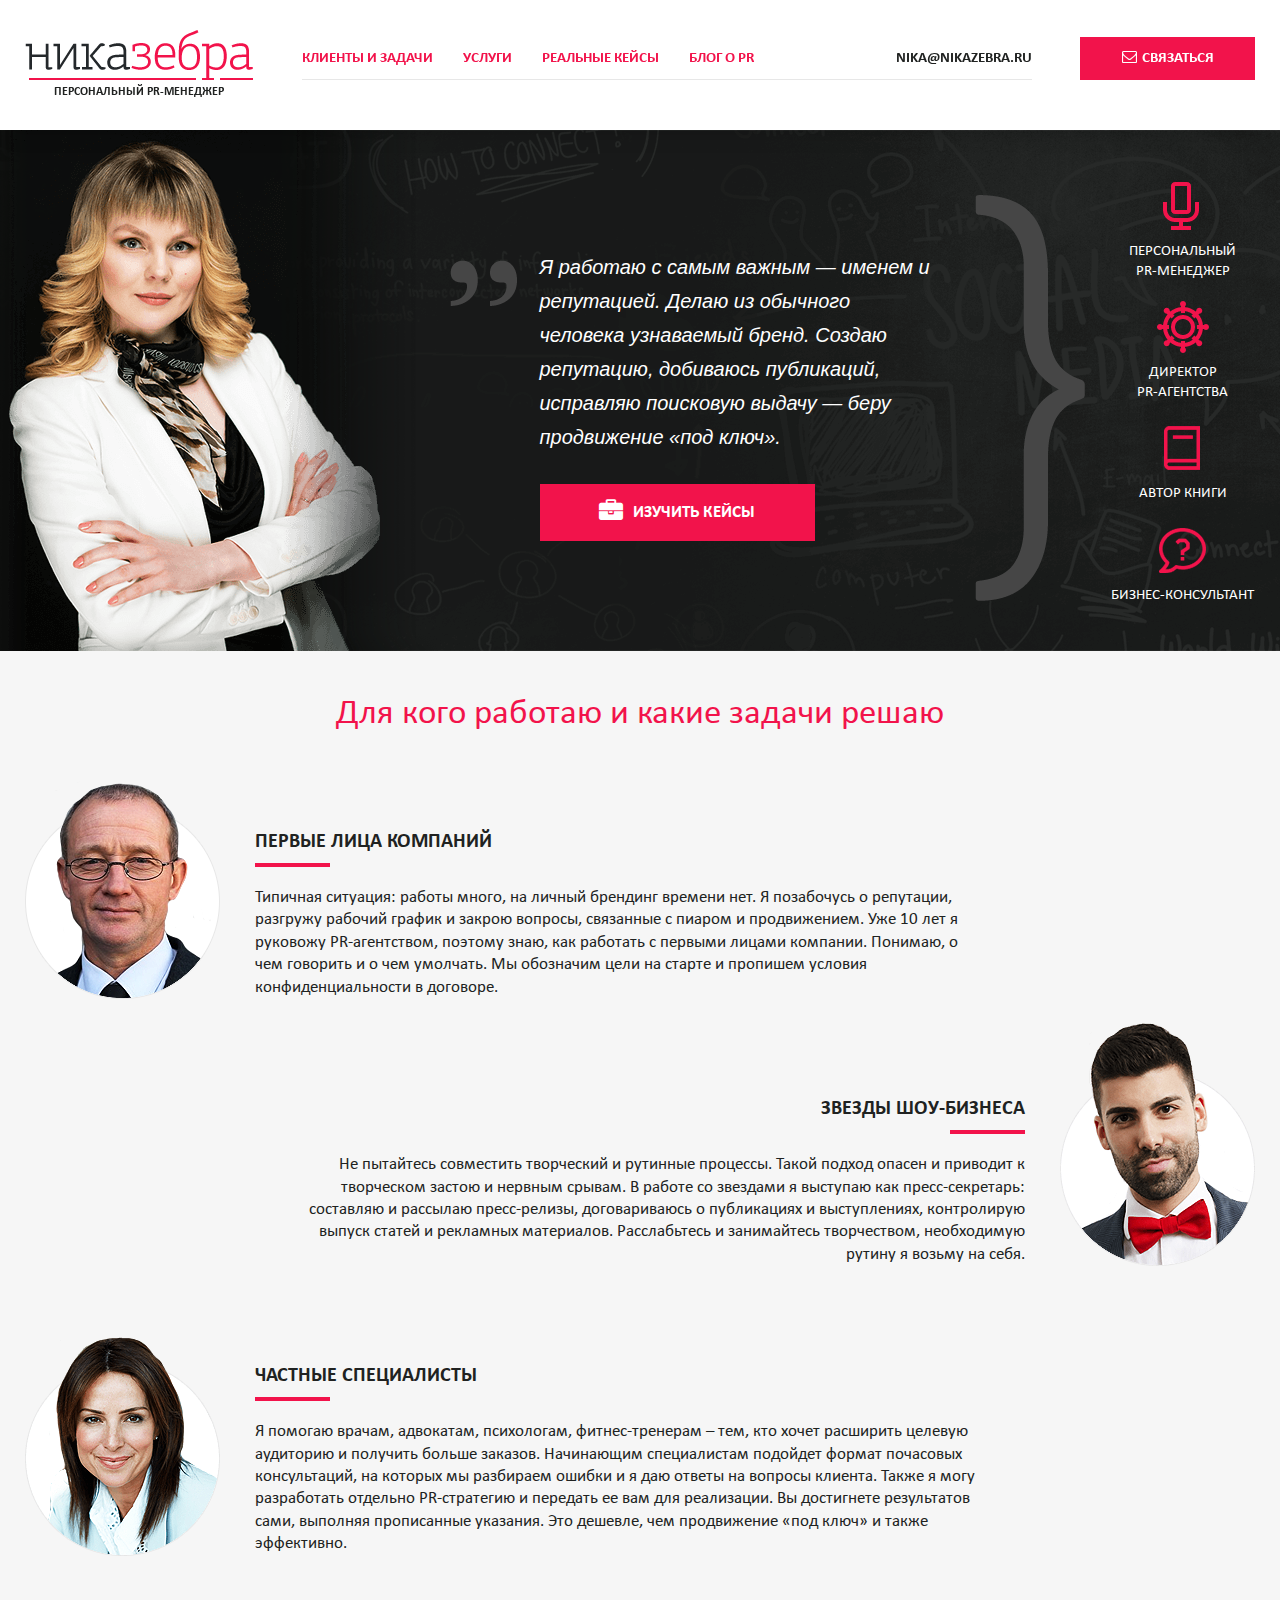
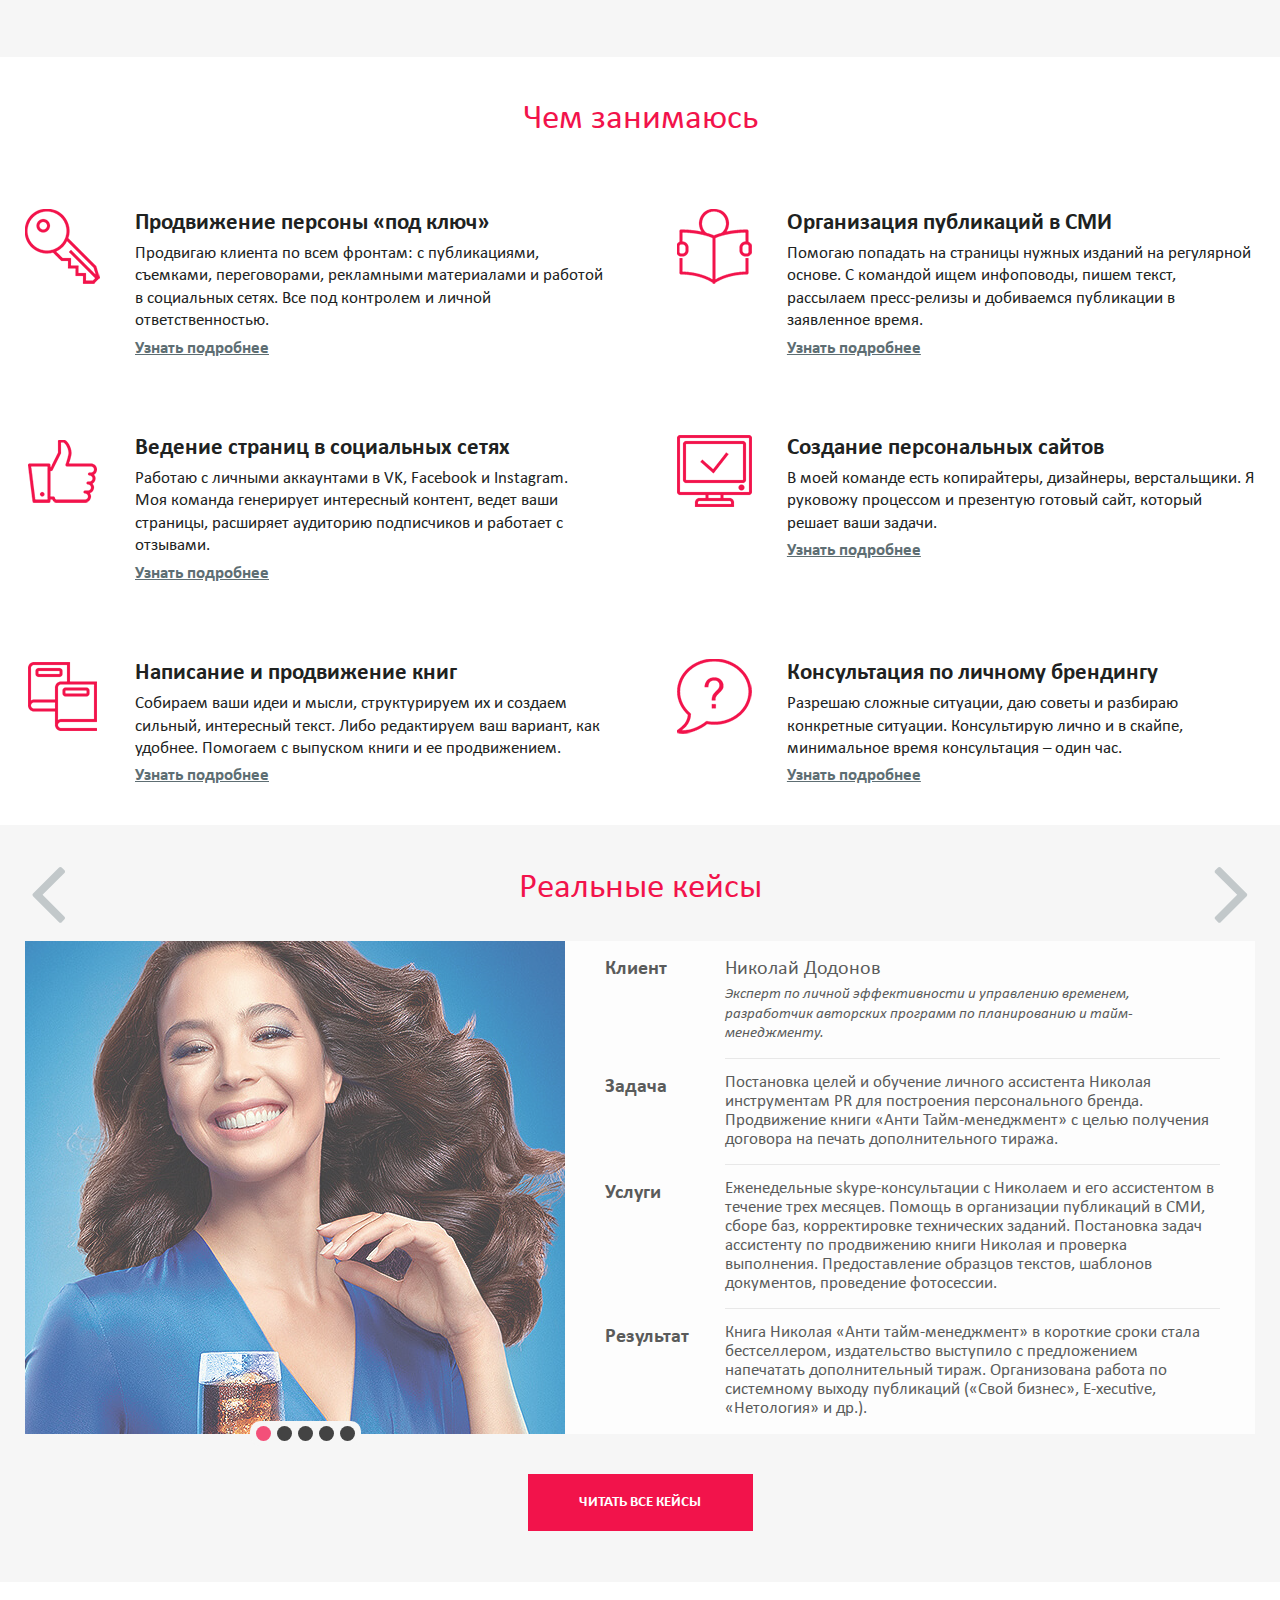
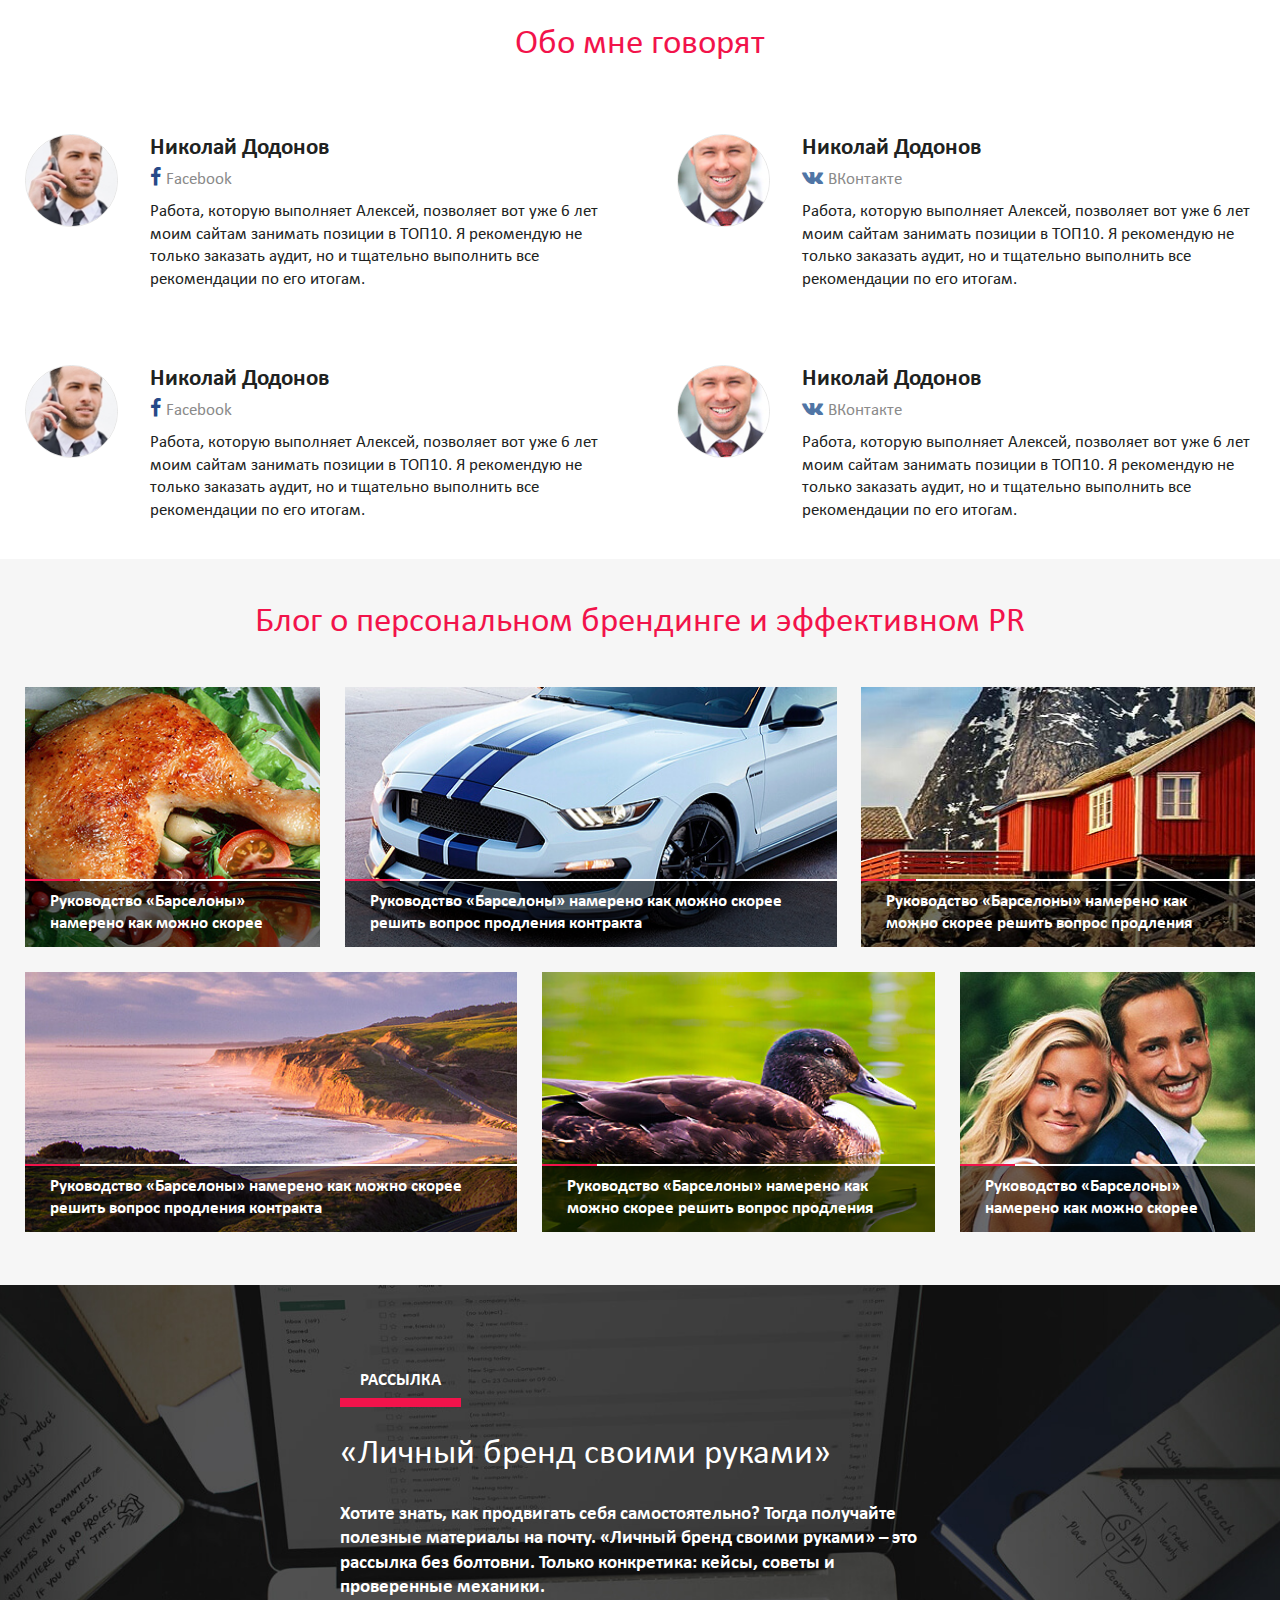
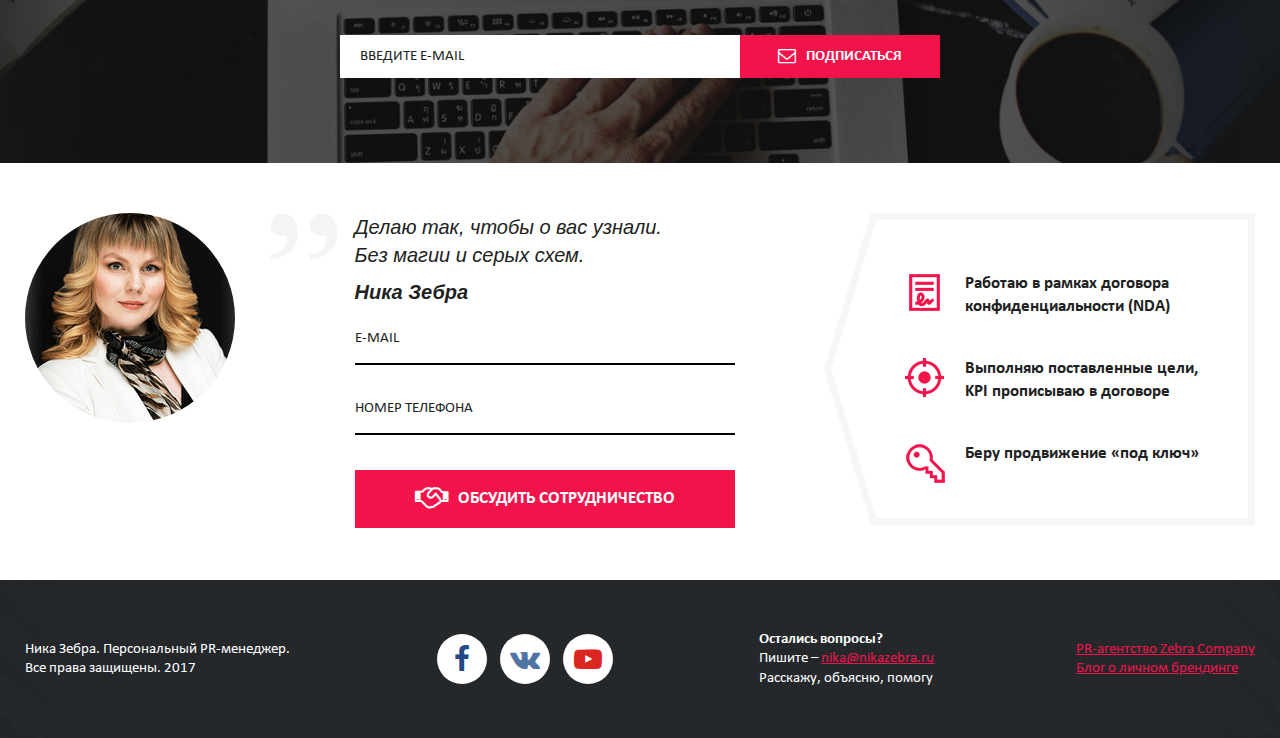
<file: index.html>
<!DOCTYPE html>

<html lang="ru">

<head>
    <meta charset="UTF-8">
    <meta name="viewport" content="width=device-width, initial-scale=1.0">
    <title>НикаЗебра - персональный pr-менеджер</title>
    <link rel="stylesheet" href="css/slick.css">
    <link rel="stylesheet" href="https://cdnjs.cloudflare.com/ajax/libs/font-awesome/4.7.0/css/font-awesome.min.css">
    <link rel="stylesheet" href="css/custom-styles.css">
</head>

<body>

<div class="wrapper">

    <header role="banner">

        <div class="wrapper-inner">

            <a href="index.html" class="logo">
                <img src="source/images/logo.png" alt="logo">
                <span>Персональный PR-менеджер</span>
            </a>

            <div class="burger">
                <div class="burger-top"></div>
                <div class="burger-center"></div>
                <div class="burger-bottom"></div>
            </div>

            <nav>

                <ul>
                    <li><a href="#">Клиенты и задачи</a></li>
                    <li><a href="#">Услуги</a></li>
                    <li><a href="#">Реальные кейсы</a></li>
                    <li><a href="#">Блог о PR</a></li>
                </ul>

                <a href="mailto:nika@nikazebra.ru">nika@nikazebra.ru</a>

            </nav>

            <button class="callback"><i class="fa fa-envelope-o"></i>Связаться</button>

        </div>

    </header>

    <div class="top-block">

        <div class="wrapper-inner">

            <div class="woman">
                <img src="source/images/woman-top.png" alt="woman">
                <img src="source/images/woman-top-320.png" alt="woman">
            </div>

            <ul>
                <li class="active">Персональный<br> PR-менеджер</li>
                <li>Директор<br> PR-агентства</li>
                <li>Автор книги</li>
                <li>Бизнес-консультант</li>
            </ul>

            <div class="promo">

                <blockquote class="active">Я работаю с самым важным — именем и репутацией. Делаю из обычного человека узнаваемый бренд. Создаю репутацию, добиваюсь публикаций, исправляю поисковую выдачу — беру продвижение «под ключ».</blockquote>

                <blockquote>Делаю из обычного человека узнаваемый бренд. Я работаю с самым важным — именем и репутацией. Создаю репутацию, добиваюсь публикаций, исправляю поисковую выдачу — беру продвижение «под ключ».</blockquote>

                <blockquote>Я работаю с самым важным — именем и репутацией. Создаю репутацию, добиваюсь публикаций, исправляю поисковую выдачу — беру продвижение «под ключ». Делаю из обычного человека узнаваемый бренд.</blockquote>

                <blockquote>Создаю репутацию, добиваюсь публикаций, исправляю поисковую выдачу — беру продвижение «под ключ». Я работаю с самым важным — именем и репутацией. Делаю из обычного человека узнаваемый бренд.</blockquote>

                <a href="#" class="to-cases"><i class="fa fa-briefcase"></i>Изучить кейсы</a>

            </div>

        </div>

    </div>

    <div class="for-whom">

        <div class="wrapper-inner">

            <h2>Для кого работаю и какие задачи решаю</h2>

            <ul>

                <li>
                    <img src="source/images/client-1.png" alt="client">
                    <div class="title">Первые лица компаний</div>
                    <div class="text">Типичная ситуация: работы много, на личный брендинг времени нет. Я позабочусь о репутации, разгружу рабочий график и закрою вопросы, связанные с пиаром и продвижением. Уже 10 лет я руковожу PR-агентством, поэтому знаю, как работать с первыми лицами компании. Понимаю, о чем говорить и о чем умолчать. Мы обозначим цели на старте и пропишем условия конфиденциальности в договоре.</div>
                </li>

                <li>
                    <img src="source/images/client-2.png" alt="client">
                    <div class="title">Звезды шоу-бизнеса</div>
                    <div class="text">Не пытайтесь совместить творческий и рутинные процессы. Такой подход опасен и приводит к творческом застою и нервным срывам. В работе со звездами я выступаю как пресс-секретарь: составляю и рассылаю пресс-релизы, договариваюсь о публикациях и выступлениях, контролирую выпуск статей и рекламных материалов. Расслабьтесь и занимайтесь творчеством, необходимую рутину я возьму на себя.</div>
                </li>

                <li>
                    <img src="source/images/client-3.png" alt="client">
                    <div class="title">Частные специалисты</div>
                    <div class="text">Я помогаю врачам, адвокатам, психологам, фитнес-тренерам – тем, кто хочет расширить целевую аудиторию и получить больше заказов. Начинающим специалистам подойдет формат почасовых консультаций, на которых мы разбираем ошибки и я даю ответы на вопросы клиента. Также я могу разработать отдельно PR-стратегию и передать ее вам для реализации. Вы достигнете результатов сами, выполняя прописанные указания. Это дешевле, чем продвижение «под ключ» и также эффективно.</div>
                </li>
                
            </ul>

        </div>

    </div>

    <div class="services">

        <div class="wrapper-inner">

            <h2>Чем занимаюсь</h2>

            <ul>

                <li>
                    <a href="#" class="icon"></a>
                    <div class="title">Продвижение персоны «под ключ»</div>
                    <div class="text">Продвигаю клиента по всем фронтам: с публикациями, съемками, переговорами, рекламными материалами и работой в социальных сетях. Все под контролем и личной ответственностью.</div>
                    <a href="#">Узнать подробнее</a>
                </li>

                <li>
                    <a href="#" class="icon"></a>
                    <div class="title">Организация публикаций в СМИ</div>
                    <div class="text">Помогаю попадать на страницы нужных изданий на регулярной основе. С командой ищем инфоповоды, пишем текст, рассылаем пресс-релизы и добиваемся публикации в заявленное время.</div>
                    <a href="#">Узнать подробнее</a>
                </li>

                <li>
                    <a href="#" class="icon"></a>
                    <div class="title">Ведение страниц в социальных сетях</div>
                    <div class="text">Работаю с личными аккаунтами в VK, Facebook и Instagram. Моя команда генерирует интересный контент, ведет ваши страницы, расширяет аудиторию подписчиков и работает с отзывами.</div>
                    <a href="#">Узнать подробнее</a>
                </li>

                <li>
                    <a href="#" class="icon"></a>
                    <div class="title">Создание персональных сайтов</div>
                    <div class="text">В моей команде есть копирайтеры, дизайнеры, верстальщики. Я руковожу процессом и презентую готовый сайт, который решает ваши задачи.</div>
                    <a href="#">Узнать подробнее</a>
                </li>

                <li>
                    <a href="#" class="icon"></a>
                    <div class="title">Написание и продвижение книг</div>
                    <div class="text">Собираем ваши идеи и мысли, структурируем их и создаем сильный, интересный текст. Либо редактируем ваш вариант, как удобнее. Помогаем с выпуском книги и ее продвижением.</div>
                    <a href="#">Узнать подробнее</a>
                </li>

                <li>
                    <a href="#" class="icon"></a>
                    <div class="title">Консультация по личному брендингу</div>
                    <div class="text">Разрешаю сложные ситуации, даю советы и разбираю конкретные ситуации. Консультирую лично и в скайпе, минимальное время консультация – один час.</div>
                    <a href="#">Узнать подробнее</a>
                </li>

            </ul>

        </div>

    </div>

    <div class="cases">

        <div class="wrapper-inner">

            <h2>Реальные кейсы</h2>

            <div class="slider-wrap">

                <i class="fa fa-angle-left case-control case-control-prev"></i>
                <i class="fa fa-angle-right case-control case-control-next"></i>

                <div class="slider-case">

                    <div class="slide">

                        <div class="image-wrap">
                            <img src="source/images/case-image.jpg" alt="case">
                        </div>

                        <ul>

                            <li>
                                <div class="title">Клиент</div>
                                <div class="info">
                                    <span>Николай Додонов</span>
                                    <span>Эксперт по личной эффективности и управлению временем, разработчик авторских программ по планированию и тайм-менеджменту.</span>
                                </div>
                            </li>

                            <li>
                                <div class="title">Задача</div>
                                <div class="info">Постановка целей и обучение личного ассистента Николая инструментам PR для построения персонального бренда. Продвижение книги «Анти Тайм-менеджмент» с целью получения договора на печать дополнительного тиража.</div>
                            </li>

                            <li>
                                <div class="title">Услуги</div>
                                <div class="info">Еженедельные skype-консультации с Николаем и его ассистентом в течение трех месяцев. Помощь в организации публикаций в СМИ, сборе баз, корректировке технических заданий. Постановка задач ассистенту по продвижению книги Николая и проверка выполнения. Предоставление образцов текстов, шаблонов документов, проведение фотосессии.</div>
                            </li>

                            <li>
                                <div class="title">Результат</div>
                                <div class="info">Книга Николая «Анти тайм-менеджмент» в короткие сроки стала бестселлером, издательство выступило с предложением напечатать дополнительный тираж. Организована работа по системному выходу публикаций («Свой бизнес», E-xecutive, «Нетология» и др.).</div>
                            </li>

                        </ul>

                    </div>

                    <div class="slide">

                        <div class="image-wrap">
                            <img src="source/images/case-image.jpg" alt="case">
                        </div>

                        <ul>

                            <li>
                                <div class="title">Клиент</div>
                                <div class="info">
                                    <span>Николай Додонов</span>
                                    <span>Эксперт по личной эффективности и управлению временем, разработчик авторских программ по планированию и тайм-менеджменту.</span>
                                </div>
                            </li>

                            <li>
                                <div class="title">Задача</div>
                                <div class="info">Постановка целей и обучение личного ассистента Николая инструментам PR для построения персонального бренда. Продвижение книги «Анти Тайм-менеджмент» с целью получения договора на печать дополнительного тиража.</div>
                            </li>

                            <li>
                                <div class="title">Услуги</div>
                                <div class="info">Еженедельные skype-консультации с Николаем и его ассистентом в течение трех месяцев. Помощь в организации публикаций в СМИ, сборе баз, корректировке технических заданий. Постановка задач ассистенту по продвижению книги Николая и проверка выполнения. Предоставление образцов текстов, шаблонов документов, проведение фотосессии.</div>
                            </li>

                            <li>
                                <div class="title">Результат</div>
                                <div class="info">Книга Николая «Анти тайм-менеджмент» в короткие сроки стала бестселлером, издательство выступило с предложением напечатать дополнительный тираж. Организована работа по системному выходу публикаций («Свой бизнес», E-xecutive, «Нетология» и др.).</div>
                            </li>

                        </ul>

                    </div>

                    <div class="slide">

                        <div class="image-wrap">
                            <img src="source/images/case-image.jpg" alt="case">
                        </div>

                        <ul>

                            <li>
                                <div class="title">Клиент</div>
                                <div class="info">
                                    <span>Николай Додонов</span>
                                    <span>Эксперт по личной эффективности и управлению временем, разработчик авторских программ по планированию и тайм-менеджменту.</span>
                                </div>
                            </li>

                            <li>
                                <div class="title">Задача</div>
                                <div class="info">Постановка целей и обучение личного ассистента Николая инструментам PR для построения персонального бренда. Продвижение книги «Анти Тайм-менеджмент» с целью получения договора на печать дополнительного тиража.</div>
                            </li>

                            <li>
                                <div class="title">Услуги</div>
                                <div class="info">Еженедельные skype-консультации с Николаем и его ассистентом в течение трех месяцев. Помощь в организации публикаций в СМИ, сборе баз, корректировке технических заданий. Постановка задач ассистенту по продвижению книги Николая и проверка выполнения. Предоставление образцов текстов, шаблонов документов, проведение фотосессии.</div>
                            </li>

                            <li>
                                <div class="title">Результат</div>
                                <div class="info">Книга Николая «Анти тайм-менеджмент» в короткие сроки стала бестселлером, издательство выступило с предложением напечатать дополнительный тираж. Организована работа по системному выходу публикаций («Свой бизнес», E-xecutive, «Нетология» и др.).</div>
                            </li>

                        </ul>

                    </div>

                    <div class="slide">

                        <div class="image-wrap">
                            <img src="source/images/case-image.jpg" alt="case">
                        </div>

                        <ul>

                            <li>
                                <div class="title">Клиент</div>
                                <div class="info">
                                    <span>Николай Додонов</span>
                                    <span>Эксперт по личной эффективности и управлению временем, разработчик авторских программ по планированию и тайм-менеджменту.</span>
                                </div>
                            </li>

                            <li>
                                <div class="title">Задача</div>
                                <div class="info">Постановка целей и обучение личного ассистента Николая инструментам PR для построения персонального бренда. Продвижение книги «Анти Тайм-менеджмент» с целью получения договора на печать дополнительного тиража.</div>
                            </li>

                            <li>
                                <div class="title">Услуги</div>
                                <div class="info">Еженедельные skype-консультации с Николаем и его ассистентом в течение трех месяцев. Помощь в организации публикаций в СМИ, сборе баз, корректировке технических заданий. Постановка задач ассистенту по продвижению книги Николая и проверка выполнения. Предоставление образцов текстов, шаблонов документов, проведение фотосессии.</div>
                            </li>

                            <li>
                                <div class="title">Результат</div>
                                <div class="info">Книга Николая «Анти тайм-менеджмент» в короткие сроки стала бестселлером, издательство выступило с предложением напечатать дополнительный тираж. Организована работа по системному выходу публикаций («Свой бизнес», E-xecutive, «Нетология» и др.).</div>
                            </li>

                        </ul>

                    </div>

                    <div class="slide">

                        <div class="image-wrap">
                            <img src="source/images/case-image.jpg" alt="case">
                        </div>

                        <ul>

                            <li>
                                <div class="title">Клиент</div>
                                <div class="info">
                                    <span>Николай Додонов</span>
                                    <span>Эксперт по личной эффективности и управлению временем, разработчик авторских программ по планированию и тайм-менеджменту.</span>
                                </div>
                            </li>

                            <li>
                                <div class="title">Задача</div>
                                <div class="info">Постановка целей и обучение личного ассистента Николая инструментам PR для построения персонального бренда. Продвижение книги «Анти Тайм-менеджмент» с целью получения договора на печать дополнительного тиража.</div>
                            </li>

                            <li>
                                <div class="title">Услуги</div>
                                <div class="info">Еженедельные skype-консультации с Николаем и его ассистентом в течение трех месяцев. Помощь в организации публикаций в СМИ, сборе баз, корректировке технических заданий. Постановка задач ассистенту по продвижению книги Николая и проверка выполнения. Предоставление образцов текстов, шаблонов документов, проведение фотосессии.</div>
                            </li>

                            <li>
                                <div class="title">Результат</div>
                                <div class="info">Книга Николая «Анти тайм-менеджмент» в короткие сроки стала бестселлером, издательство выступило с предложением напечатать дополнительный тираж. Организована работа по системному выходу публикаций («Свой бизнес», E-xecutive, «Нетология» и др.).</div>
                            </li>

                        </ul>

                    </div>

                </div>

            </div>

            <a href="#" class="to-cases">Читать все кейсы</a>

        </div>

    </div>

    <div class="reviews">

        <div class="wrapper-inner">

            <h2>Обо мне говорят</h2>

            <ul>

                <li>
                    <div class="image-wrap">
                        <img src="source/images/client-small-1.jpg" alt="client">
                    </div>
                    <span class="reviewer-name">Николай Додонов</span>
                    <span class="review-social"><i class="fa fa-facebook"></i>Facebook</span>
                    <span class="review-text">Работа, которую выполняет Алексей, позволяет вот уже 6 лет моим сайтам занимать позиции в ТОП10. Я рекомендую не только заказать аудит, но и тщательно выполнить все рекомендации по его итогам.</span>
                </li>

                <li>
                    <div class="image-wrap">
                        <img src="source/images/client-small-2.jpg" alt="client">
                    </div>
                    <span class="reviewer-name">Николай Додонов</span>
                    <span class="review-social"><i class="fa fa-vk"></i>ВКонтакте</span>
                    <span class="review-text">Работа, которую выполняет Алексей, позволяет вот уже 6 лет моим сайтам занимать позиции в ТОП10. Я рекомендую не только заказать аудит, но и тщательно выполнить все рекомендации по его итогам.</span>
                </li>

                <li>
                    <div class="image-wrap">
                        <img src="source/images/client-small-1.jpg" alt="client">
                    </div>
                    <span class="reviewer-name">Николай Додонов</span>
                    <span class="review-social"><i class="fa fa-facebook"></i>Facebook</span>
                    <span class="review-text">Работа, которую выполняет Алексей, позволяет вот уже 6 лет моим сайтам занимать позиции в ТОП10. Я рекомендую не только заказать аудит, но и тщательно выполнить все рекомендации по его итогам.</span>
                </li>

                <li>
                    <div class="image-wrap">
                        <img src="source/images/client-small-2.jpg" alt="client">
                    </div>
                    <span class="reviewer-name">Николай Додонов</span>
                    <span class="review-social"><i class="fa fa-vk"></i>ВКонтакте</span>
                    <span class="review-text">Работа, которую выполняет Алексей, позволяет вот уже 6 лет моим сайтам занимать позиции в ТОП10. Я рекомендую не только заказать аудит, но и тщательно выполнить все рекомендации по его итогам.</span>
                </li>

            </ul>

        </div>

    </div>

    <div class="blog-preview">

        <div class="wrapper-inner">

            <h2>Блог о персональном брендинге и эффективном PR</h2>

            <a href="#" class="preview">
                <img src="source/images/blog-preview-1.jpg" alt="preview">
                <div class="preview-info">
                    <div class="info-header"><span>Руководство «Барселоны» намерено как можно скорее решить вопрос продления контракта</span></div>
                    <div class="info-item"><span>Руководство «Барселоны» намерено как можно скорее решить вопрос продления контракта. Руководство «Барселоны» намерено как можно скорее решить вопрос продления контракта.</span></div>
                </div>
            </a>

            <a href="#" class="preview">
                <img src="source/images/blog-preview-2.jpg" alt="preview">
                <div class="preview-info">
                    <div class="info-header"><span>Руководство «Барселоны» намерено как можно скорее решить вопрос продления контракта</span></div>
                    <div class="info-item"><span>Руководство «Барселоны» намерено как можно скорее решить вопрос продления контракта. Руководство «Барселоны» намерено как можно скорее решить вопрос продления контракта.</span></div>
                </div>
            </a>

            <a href="#" class="preview">
                <img src="source/images/blog-preview-3.jpg" alt="preview">
                <div class="preview-info">
                    <div class="info-header"><span>Руководство «Барселоны» намерено как можно скорее решить вопрос продления контракта</span></div>
                    <div class="info-item"><span>Руководство «Барселоны» намерено как можно скорее решить вопрос продления контракта. Руководство «Барселоны» намерено как можно скорее решить вопрос продления контракта.</span></div>
                </div>
            </a>

            <a href="#" class="preview">
                <img src="source/images/blog-preview-4.jpg" alt="preview">
                <div class="preview-info">
                    <div class="info-header"><span>Руководство «Барселоны» намерено как можно скорее решить вопрос продления контракта</span></div>
                    <div class="info-item"><span>Руководство «Барселоны» намерено как можно скорее решить вопрос продления контракта. Руководство «Барселоны» намерено как можно скорее решить вопрос продления контракта.</span></div>
                </div>
            </a>

            <a href="#" class="preview">
                <img src="source/images/blog-preview-5.jpg" alt="preview">
                <div class="preview-info">
                    <div class="info-header"><span>Руководство «Барселоны» намерено как можно скорее решить вопрос продления контракта</span></div>
                    <div class="info-item"><span>Руководство «Барселоны» намерено как можно скорее решить вопрос продления контракта. Руководство «Барселоны» намерено как можно скорее решить вопрос продления контракта.</span></div>
                </div>
            </a>

            <a href="#" class="preview">
                <img src="source/images/blog-preview-6.jpg" alt="preview">
                <div class="preview-info">
                    <div class="info-header"><span>Руководство «Барселоны» намерено как можно скорее решить вопрос продления контракта</span></div>
                    <div class="info-item"><span>Руководство «Барселоны» намерено как можно скорее решить вопрос продления контракта. Руководство «Барселоны» намерено как можно скорее решить вопрос продления контракта.</span></div>
                </div>
            </a>

        </div>

    </div>

    <div class="mailing">

        <div class="wrapper-inner">

            <div class="sub-title">Рассылка</div>

            <div class="title">«Личный бренд своими руками»</div>

            <span>Хотите знать, как продвигать себя самостоятельно? Тогда получайте полезные материалы на почту. «Личный бренд своими руками» – это рассылка без болтовни. Только конкретика: кейсы, советы и проверенные механики.</span>

            <form action="#">
                <label><input type="email" placeholder="Введите e-mail"></label>
                <button type="submit"><i class="fa fa-envelope-o"></i>Подписаться</button>
            </form>

        </div>

    </div>

    <div class="form-callback">

        <div class="wrapper-inner">

            <div class="image-wrap">
                <img src="source/images/woman-small.png" alt="woman">
            </div>

            <form action="#">

                <blockquote>
                    <span>Делаю так, чтобы о вас узнали.</span>
                    <span>Без магии и серых схем.</span>
                </blockquote>

                <span>Ника Зебра</span>

                <label><input type="email" placeholder="e-mail"></label>

                <label><input type="tel" placeholder="номер телефона"></label>

                <button type="submit"><i class="fa fa-handshake-o"></i>обсудить сотрудничество</button>

            </form>

            <ul>
                <li>Работаю в рамках договора конфиденциальности (NDA)</li>
                <li>Выполняю поставленные цели, KPI прописываю в договоре</li>
                <li>Беру продвижение «под ключ»</li>
            </ul>

        </div>

    </div>

    <footer role="contentinfo">

        <div class="wrapper-inner">

            <div class="copyrights">
                <span>Ника Зебра. Персональный PR-менеджер.</span>
                <span>Все права защищены. 2017</span>
            </div>

            <ul class="social-links">
                <li><a href="#"><i class="fa fa-facebook"></i></a></li>
                <li><a href="#"><i class="fa fa-vk"></i></a></li>
                <li><a href="#"><i class="fa fa-youtube-play"></i></a></li>
            </ul>
            
            <div class="questions">
                <span>Остались вопросы?</span>
                <span>Пишите – </span>
                <a href="mailto:nika@nikazebra.ru">nika@nikazebra.ru</a>
                <span>Расскажу, объясню, помогу</span>
            </div>

            <div class="footer-links">
                <a href="#">PR-агентство Zebra Company</a>
                <a href="#">Блог о личном брендинге</a>
            </div>

        </div>

    </footer>

</div>

<script src="js/jquery-3.1.1.min.js"></script>
<script src="js/slick.min.js"></script>
<script src="js/custom-scripts.js"></script>
</body>

</html>
</file>
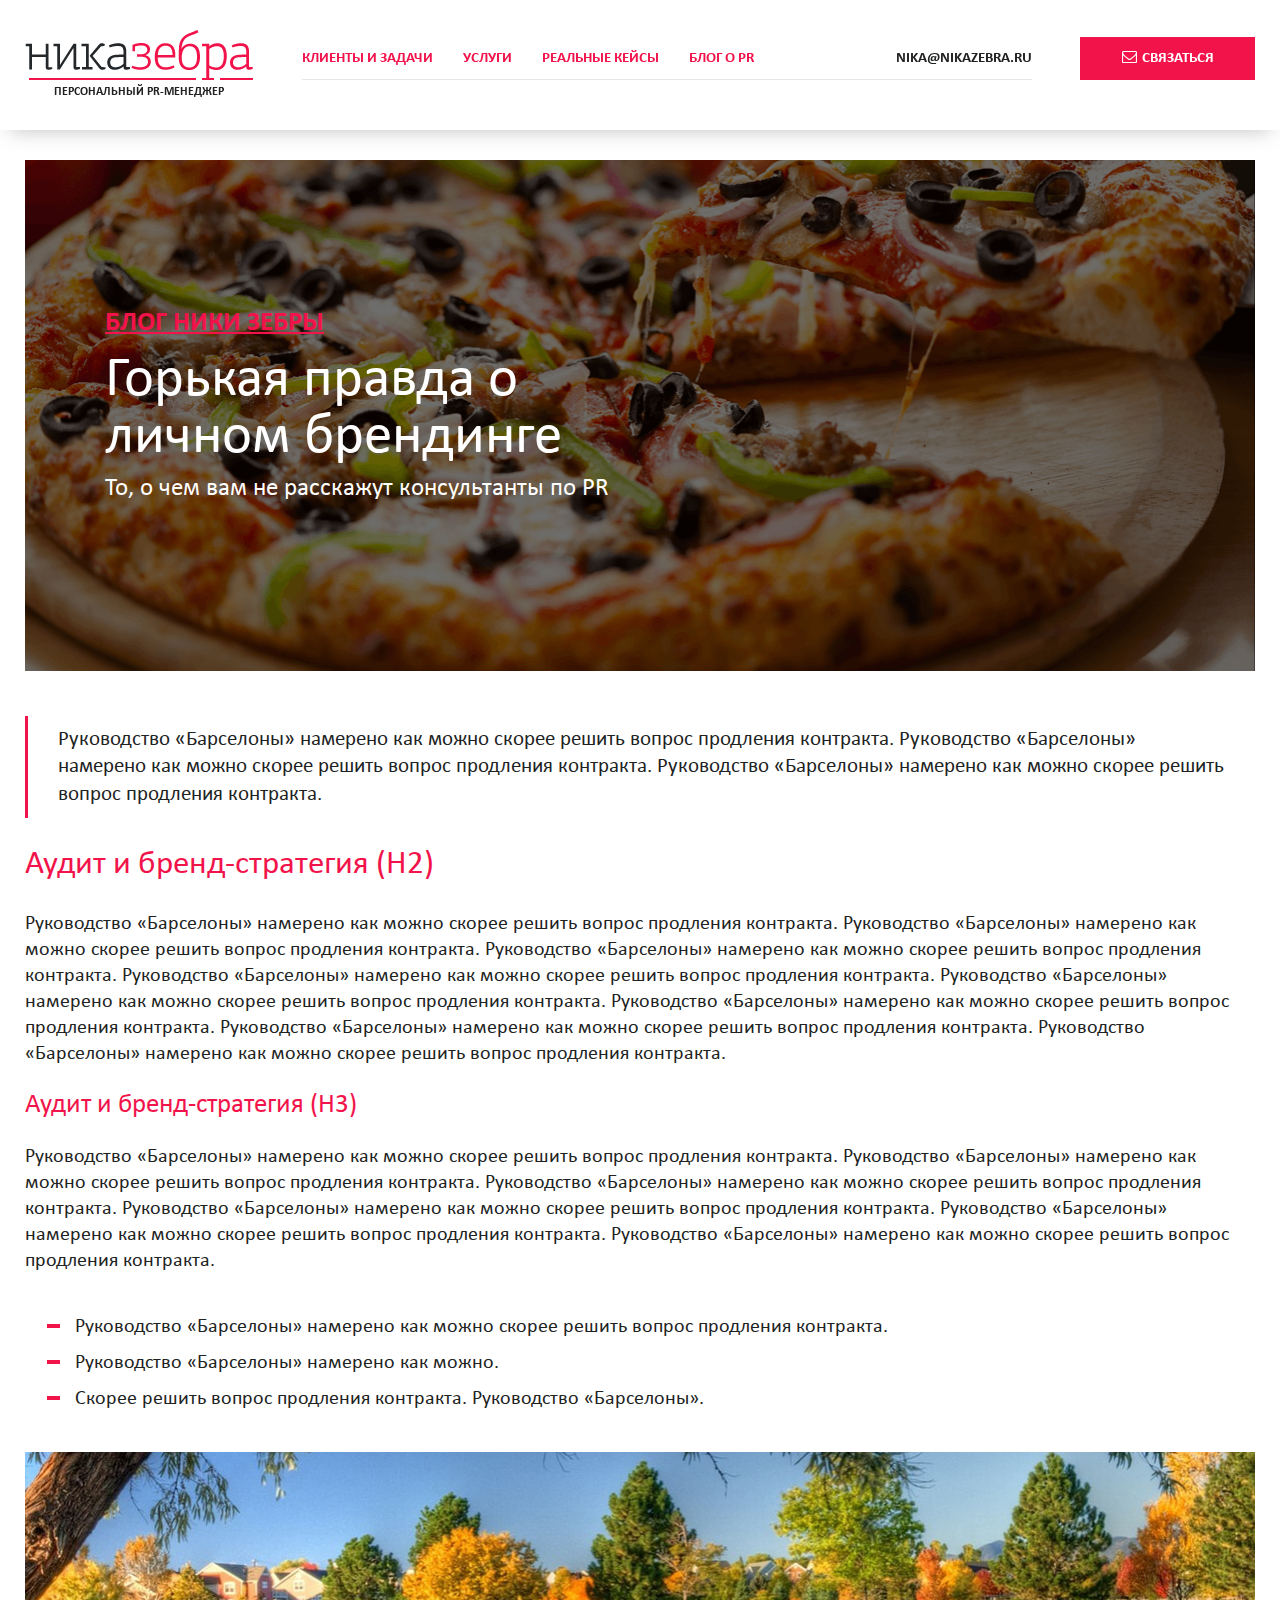
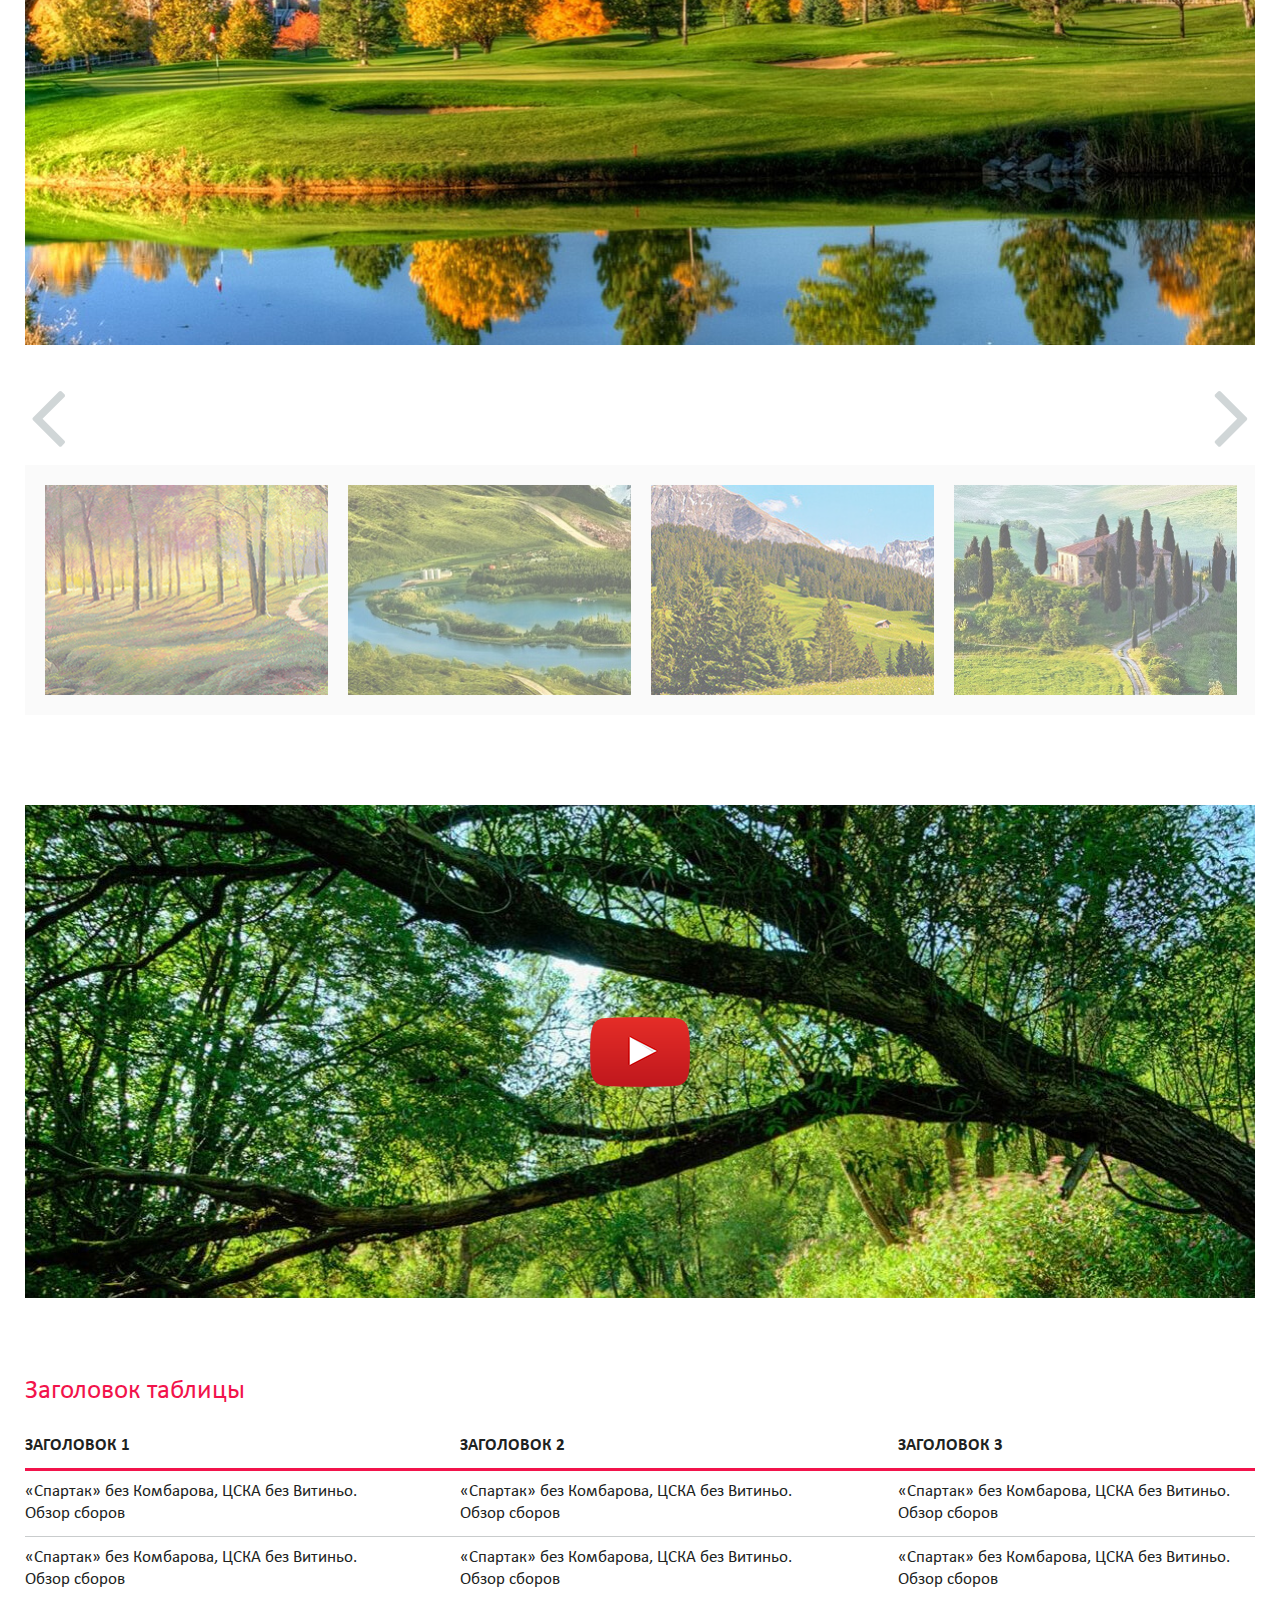
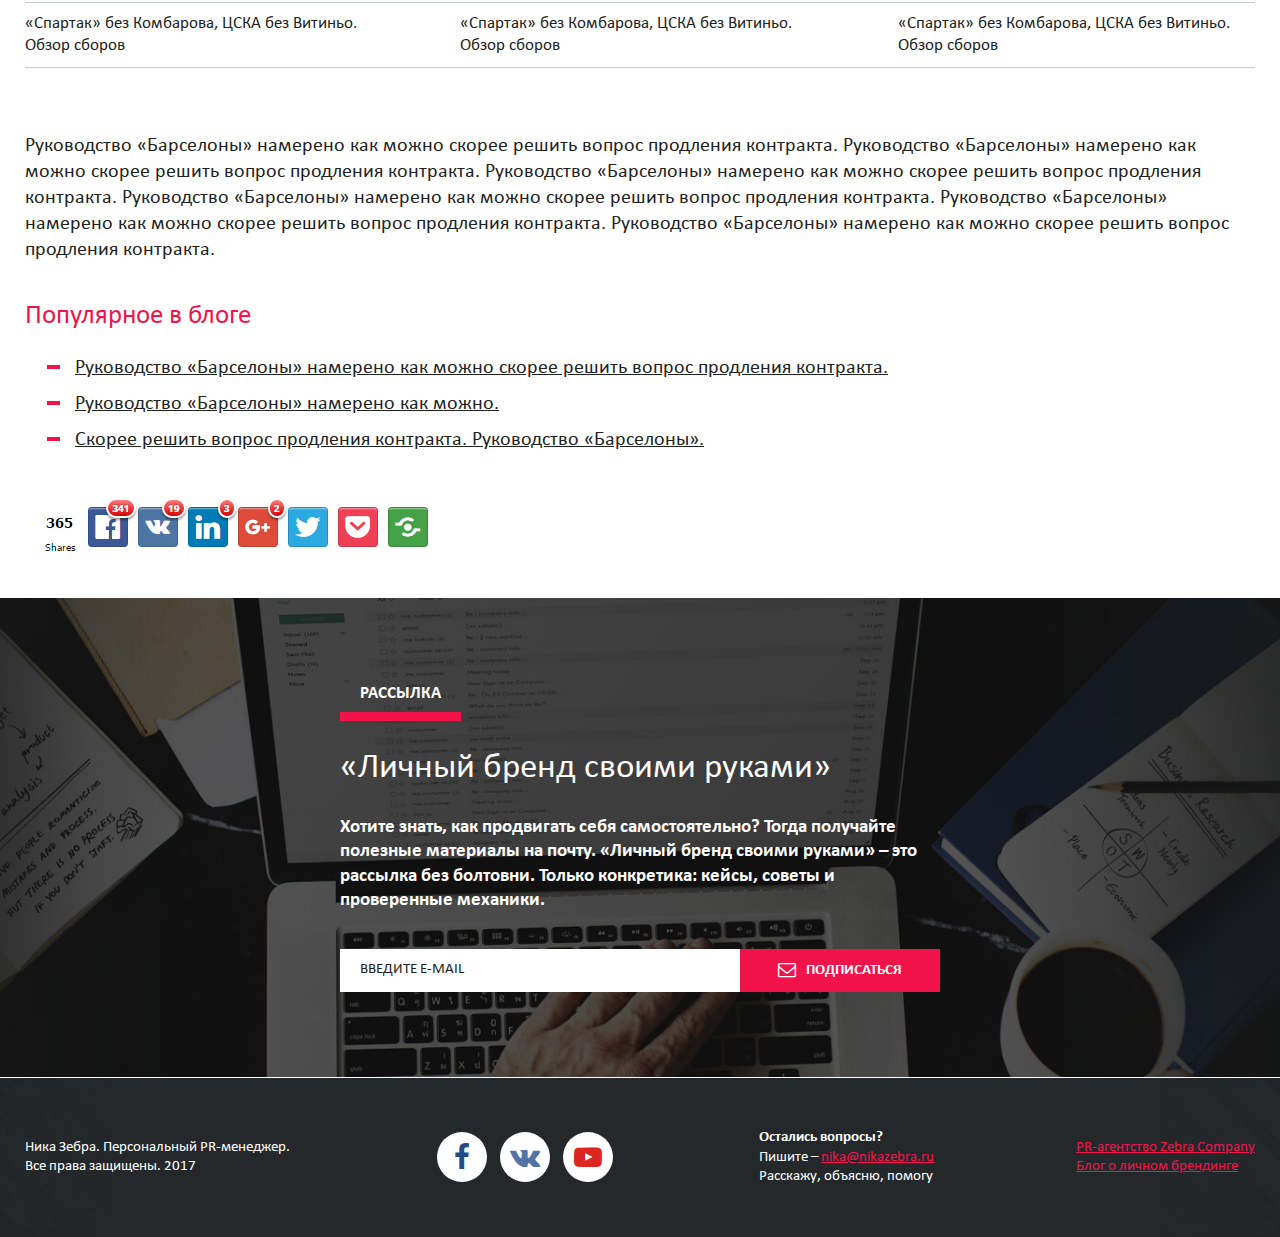
<file: page-blog-item.html>
<!DOCTYPE html>

<html lang="ru">

<head>
    <meta charset="UTF-8">
    <meta name="viewport" content="width=device-width, initial-scale=1.0">
    <title>НикаЗебра - персональный pr-менеджер</title>
    <link rel="stylesheet" href="css/slick.css">
    <link rel="stylesheet" href="https://cdnjs.cloudflare.com/ajax/libs/font-awesome/4.7.0/css/font-awesome.min.css">
    <link rel="stylesheet" href="css/jquery.fancybox.min.css">
    <link rel="stylesheet" href="css/custom-styles.css">
</head>

<body>

<div class="wrapper page-blog-item">

    <header role="banner">

        <div class="wrapper-inner">

            <a href="index.html" class="logo">
                <img src="source/images/logo.png" alt="logo">
                <span>Персональный PR-менеджер</span>
            </a>

            <div class="burger">
                <div class="burger-top"></div>
                <div class="burger-center"></div>
                <div class="burger-bottom"></div>
            </div>

            <nav>

                <ul>
                    <li><a href="#">Клиенты и задачи</a></li>
                    <li><a href="#">Услуги</a></li>
                    <li><a href="#">Реальные кейсы</a></li>
                    <li><a href="#">Блог о PR</a></li>
                </ul>

                <a href="mailto:nika@nikazebra.ru">nika@nikazebra.ru</a>

            </nav>

            <button class="callback"><i class="fa fa-envelope-o"></i>Связаться</button>

        </div>

    </header>

    <div class="wrapper-inner">

        <article>

            <div class="article-header">

                <a href="#" class="sub-title">Блог Ники Зебры</a>

                <h1>Горькая правда о<br> личном брендинге<span>То, о чем вам не расскажут консультанты по PR</span></h1>

            </div>

            <blockquote>Руководство «Барселоны» намерено как можно скорее решить вопрос продления контракта. Руководство «Барселоны» намерено как можно скорее решить вопрос продления контракта. Руководство «Барселоны» намерено как можно скорее решить вопрос продления контракта.</blockquote>

            <h2>Аудит и бренд-стратегия (H2)</h2>

            <p>
                Руководство «Барселоны» намерено как можно скорее решить вопрос продления контракта. Руководство «Барселоны» намерено как можно скорее решить вопрос продления контракта. Руководство «Барселоны» намерено как можно скорее решить вопрос продления контракта. Руководство «Барселоны» намерено как можно скорее решить вопрос продления контракта. Руководство «Барселоны» намерено как можно скорее решить вопрос продления контракта. Руководство «Барселоны» намерено как можно скорее решить вопрос продления контракта. Руководство «Барселоны» намерено как можно скорее решить вопрос продления контракта. Руководство «Барселоны» намерено как можно скорее решить вопрос продления контракта.
            </p>

            <h3>Аудит и бренд-стратегия (H3)</h3>

            <p>
                Руководство «Барселоны» намерено как можно скорее решить вопрос продления контракта. Руководство «Барселоны» намерено как можно скорее решить вопрос продления контракта. Руководство «Барселоны» намерено как можно скорее решить вопрос продления контракта. Руководство «Барселоны» намерено как можно скорее решить вопрос продления контракта. Руководство «Барселоны» намерено как можно скорее решить вопрос продления контракта. Руководство «Барселоны» намерено как можно скорее решить вопрос продления контракта.
            </p>

            <ul>
                <li>Руководство «Барселоны» намерено как можно скорее решить вопрос продления контракта.</li>
                <li>Руководство «Барселоны» намерено как можно.</li>
                <li>Скорее решить вопрос продления контракта. Руководство «Барселоны».</li>
            </ul>

            <img src="source/images/article-image.jpg" alt="image">

            <div class="slider-wrap">

                <div class="fa fa-angle-left article-control article-control-prev"></div>
                <div class="fa fa-angle-right article-control article-control-next"></div>

                <div class="slider-article">

                    <img src="source/images/article-1.jpg" alt="article">

                    <img src="source/images/article-2.jpg" alt="article">

                    <img src="source/images/article-3.jpg" alt="article">

                    <img src="source/images/article-4.jpg" alt="article">

                    <img src="source/images/article-2.jpg" alt="article">

                    <img src="source/images/article-1.jpg" alt="article">

                </div>

            </div>

            <div class="video-wrap">
                <img src="source/images/video.jpg" alt="video">
                <a class="mark" data-fancybox href="https://www.youtube.com/watch?v=_sI_Ps7JSEk">
                    <img src="source/images/video-mark.png" alt="video-mark">
                </a>
            </div>

            <div class="table-wrap">

                <table>
                    <caption>Заголовок таблицы</caption>
                    <tr>
                        <th>Заголовок 1</th>
                        <th>Заголовок 2</th>
                        <th>Заголовок 3</th>
                    </tr>
                    <tr>
                        <td>«Спартак» без Комбарова, ЦСКА без Витиньо. Обзор сборов</td>
                        <td>«Спартак» без Комбарова, ЦСКА без Витиньо. Обзор сборов</td>
                        <td>«Спартак» без Комбарова, ЦСКА без Витиньо. Обзор сборов</td>
                    </tr>
                    <tr>
                        <td>«Спартак» без Комбарова, ЦСКА без Витиньо. Обзор сборов</td>
                        <td>«Спартак» без Комбарова, ЦСКА без Витиньо. Обзор сборов</td>
                        <td>«Спартак» без Комбарова, ЦСКА без Витиньо. Обзор сборов</td>
                    </tr>
                    <tr>
                        <td>«Спартак» без Комбарова, ЦСКА без Витиньо. Обзор сборов</td>
                        <td>«Спартак» без Комбарова, ЦСКА без Витиньо. Обзор сборов</td>
                        <td>«Спартак» без Комбарова, ЦСКА без Витиньо. Обзор сборов</td>
                    </tr>
                </table>


            </div>

            <p>
                Руководство «Барселоны» намерено как можно скорее решить вопрос продления контракта. Руководство «Барселоны» намерено как можно скорее решить вопрос продления контракта. Руководство «Барселоны» намерено как можно скорее решить вопрос продления контракта. Руководство «Барселоны» намерено как можно скорее решить вопрос продления контракта. Руководство «Барселоны» намерено как можно скорее решить вопрос продления контракта. Руководство «Барселоны» намерено как можно скорее решить вопрос продления контракта.
            </p>

            <div class="popular">
                <div class="title">Популярное в блоге</div>
                <ul>
                    <li><a href="#">Руководство «Барселоны» намерено как можно скорее решить вопрос продления контракта.</a></li>
                    <li><a href="#">Руководство «Барселоны» намерено как можно.</a></li>
                    <li><a href="#">Скорее решить вопрос продления контракта. Руководство «Барселоны».</a></li>
                </ul>
            </div>

            <div class="social-widget">
                <img src="source/images/social-widget.jpg" alt="widget">
            </div>

        </article>

    </div>

    <div class="mailing">

        <div class="wrapper-inner">

            <div class="sub-title">Рассылка</div>

            <div class="title">«Личный бренд своими руками»</div>

            <span>Хотите знать, как продвигать себя самостоятельно? Тогда получайте полезные материалы на почту. «Личный бренд своими руками» – это рассылка без болтовни. Только конкретика: кейсы, советы и проверенные механики.</span>

            <form action="#">
                <label><input type="email" placeholder="Введите e-mail"></label>
                <button type="submit"><i class="fa fa-envelope-o"></i>Подписаться</button>
            </form>

        </div>

    </div>

    <footer role="contentinfo">

        <div class="wrapper-inner">

            <div class="copyrights">
                <span>Ника Зебра. Персональный PR-менеджер.</span>
                <span>Все права защищены. 2017</span>
            </div>

            <ul class="social-links">
                <li><a href="#"><i class="fa fa-facebook"></i></a></li>
                <li><a href="#"><i class="fa fa-vk"></i></a></li>
                <li><a href="#"><i class="fa fa-youtube-play"></i></a></li>
            </ul>

            <div class="questions">
                <span>Остались вопросы?</span>
                <span>Пишите – </span>
                <a href="mailto:nika@nikazebra.ru">nika@nikazebra.ru</a>
                <span>Расскажу, объясню, помогу</span>
            </div>

            <div class="footer-links">
                <a href="#">PR-агентство Zebra Company</a>
                <a href="#">Блог о личном брендинге</a>
            </div>

        </div>

    </footer>

</div>

<script src="js/jquery-3.1.1.min.js"></script>
<script src="js/slick.min.js"></script>
<script src="js/jquery.fancybox.min.js"></script>
<script src="js/custom-scripts.js"></script>
</body>

</html>
</file>
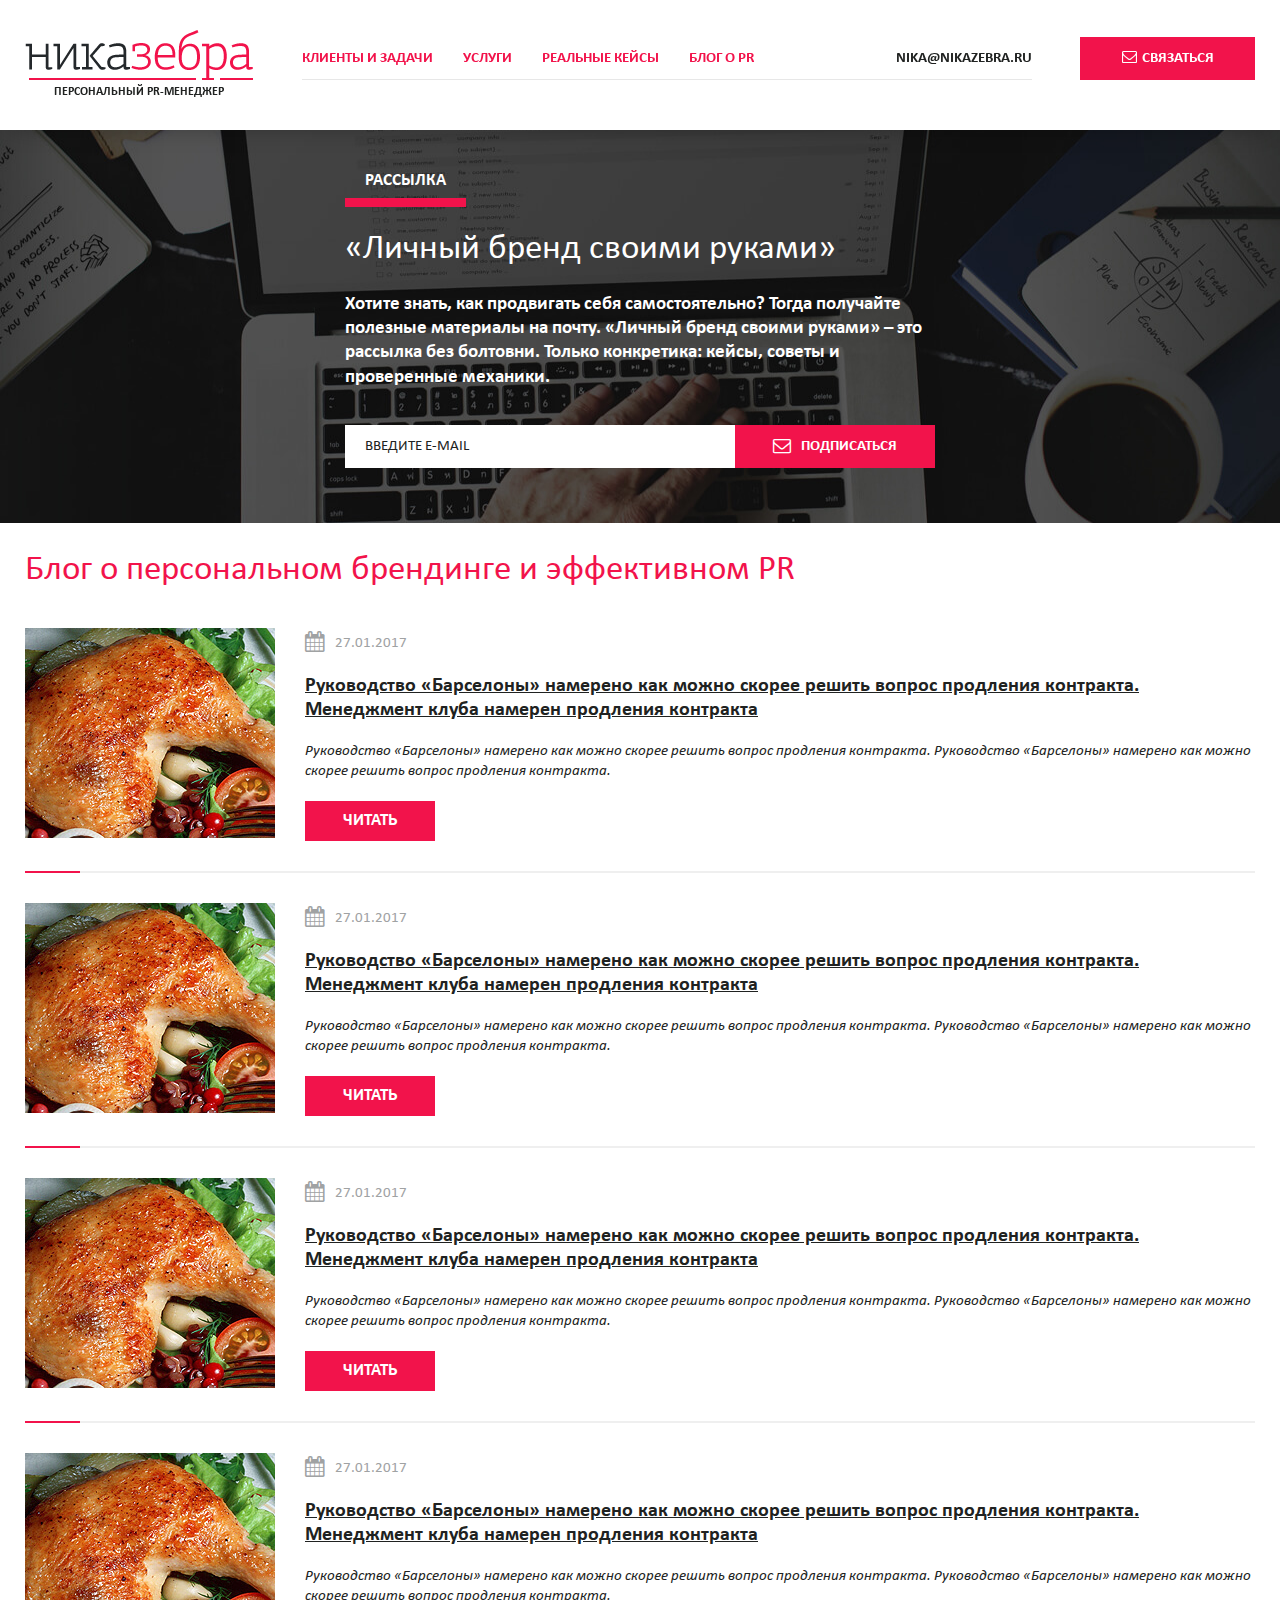
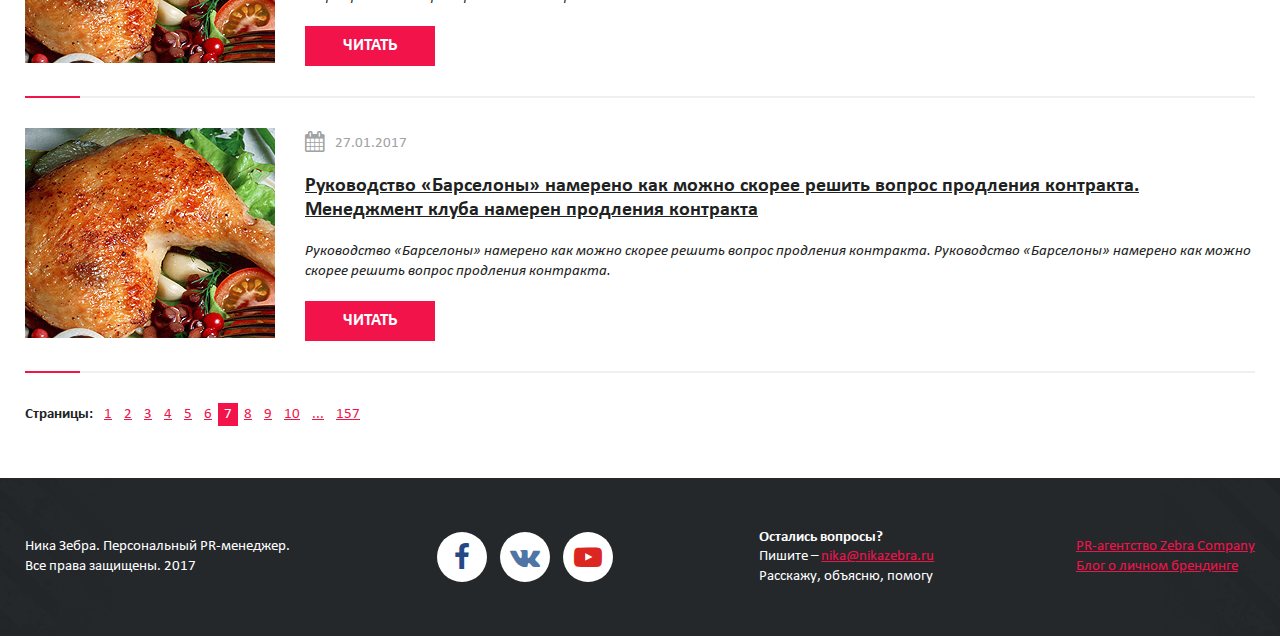
<file: page-blog-list.html>
<!DOCTYPE html>

<html lang="ru">

<head>
    <meta charset="UTF-8">
    <meta name="viewport" content="width=device-width, initial-scale=1.0">
    <title>НикаЗебра - персональный pr-менеджер</title>
    <link rel="stylesheet" href="css/slick.css">
    <link rel="stylesheet" href="https://cdnjs.cloudflare.com/ajax/libs/font-awesome/4.7.0/css/font-awesome.min.css">
    <link rel="stylesheet" href="css/custom-styles.css">
</head>

<body>

<div class="wrapper">

    <header role="banner">

        <div class="wrapper-inner">

            <a href="index.html" class="logo">
                <img src="source/images/logo.png" alt="logo">
                <span>Персональный PR-менеджер</span>
            </a>

            <div class="burger">
                <div class="burger-top"></div>
                <div class="burger-center"></div>
                <div class="burger-bottom"></div>
            </div>

            <nav>

                <ul>
                    <li><a href="#">Клиенты и задачи</a></li>
                    <li><a href="#">Услуги</a></li>
                    <li><a href="#">Реальные кейсы</a></li>
                    <li><a href="#">Блог о PR</a></li>
                </ul>

                <a href="mailto:nika@nikazebra.ru">nika@nikazebra.ru</a>

            </nav>

            <button class="callback"><i class="fa fa-envelope-o"></i>Связаться</button>

        </div>

    </header>

    <div class="mailing mailing-blog-list">

        <div class="wrapper-inner">

            <div class="sub-title">Рассылка</div>

            <div class="title">«Личный бренд своими руками»</div>

            <span>Хотите знать, как продвигать себя самостоятельно? Тогда получайте полезные материалы на почту. «Личный бренд своими руками» – это рассылка без болтовни. Только конкретика: кейсы, советы и проверенные механики.</span>

            <form action="#">
                <label><input type="email" placeholder="Введите e-mail"></label>
                <button type="submit"><i class="fa fa-envelope-o"></i>Подписаться</button>
            </form>

        </div>

    </div>

    <div class="blog-list">

        <div class="wrapper-inner">

            <h1>Блог о персональном брендинге и эффективном PR</h1>

            <ul>

                <li>
                    <a href="#" class="image-wrap">
                        <img src="source/images/blog-preview-1.jpg" alt="blog-item">
                    </a>
                    <div class="article-info">
                        <time><i class="fa fa-calendar"></i>27.01.2017</time>
                        <a href="#" class="title">Руководство «Барселоны» намерено как можно скорее решить вопрос продления контракта. Менеджмент клуба намерен продления контракта</a>
                        <div class="text">Руководство «Барселоны» намерено как можно скорее решить вопрос продления контракта. Руководство «Барселоны» намерено как можно скорее решить вопрос продления контракта.</div>
                        <a href="#" class="to-read">Читать</a>
                    </div>
                </li>

                <li>
                    <a href="#" class="image-wrap">
                        <img src="source/images/blog-preview-1.jpg" alt="blog-item">
                    </a>
                    <div class="article-info">
                        <time><i class="fa fa-calendar"></i>27.01.2017</time>
                        <a href="#" class="title">Руководство «Барселоны» намерено как можно скорее решить вопрос продления контракта. Менеджмент клуба намерен продления контракта</a>
                        <div class="text">Руководство «Барселоны» намерено как можно скорее решить вопрос продления контракта. Руководство «Барселоны» намерено как можно скорее решить вопрос продления контракта.</div>
                        <a href="#" class="to-read">Читать</a>
                    </div>
                </li>

                <li>
                    <a href="#" class="image-wrap">
                        <img src="source/images/blog-preview-1.jpg" alt="blog-item">
                    </a>
                    <div class="article-info">
                        <time><i class="fa fa-calendar"></i>27.01.2017</time>
                        <a href="#" class="title">Руководство «Барселоны» намерено как можно скорее решить вопрос продления контракта. Менеджмент клуба намерен продления контракта</a>
                        <div class="text">Руководство «Барселоны» намерено как можно скорее решить вопрос продления контракта. Руководство «Барселоны» намерено как можно скорее решить вопрос продления контракта.</div>
                        <a href="#" class="to-read">Читать</a>
                    </div>
                </li>

                <li>
                    <a href="#" class="image-wrap">
                        <img src="source/images/blog-preview-1.jpg" alt="blog-item">
                    </a>
                    <div class="article-info">
                        <time><i class="fa fa-calendar"></i>27.01.2017</time>
                        <a href="#" class="title">Руководство «Барселоны» намерено как можно скорее решить вопрос продления контракта. Менеджмент клуба намерен продления контракта</a>
                        <div class="text">Руководство «Барселоны» намерено как можно скорее решить вопрос продления контракта. Руководство «Барселоны» намерено как можно скорее решить вопрос продления контракта.</div>
                        <a href="#" class="to-read">Читать</a>
                    </div>
                </li>

                <li>
                    <a href="#" class="image-wrap">
                        <img src="source/images/blog-preview-1.jpg" alt="blog-item">
                    </a>
                    <div class="article-info">
                        <time><i class="fa fa-calendar"></i>27.01.2017</time>
                        <a href="#" class="title">Руководство «Барселоны» намерено как можно скорее решить вопрос продления контракта. Менеджмент клуба намерен продления контракта</a>
                        <div class="text">Руководство «Барселоны» намерено как можно скорее решить вопрос продления контракта. Руководство «Барселоны» намерено как можно скорее решить вопрос продления контракта.</div>
                        <a href="#" class="to-read">Читать</a>
                    </div>
                </li>

            </ul>

            <div class="pages">
                <span>Страницы:</span>
                <a href="#">1</a>
                <a href="#">2</a>
                <a href="#">3</a>
                <a href="#">4</a>
                <a href="#">5</a>
                <a href="#">6</a>
                <a href="#" class="active">7</a>
                <a href="#">8</a>
                <a href="#">9</a>
                <a href="#">10</a>
                <a href="#">...</a>
                <a href="#">157</a>
            </div>

        </div>

    </div>

    <footer role="contentinfo">

        <div class="wrapper-inner">

            <div class="copyrights">
                <span>Ника Зебра. Персональный PR-менеджер.</span>
                <span>Все права защищены. 2017</span>
            </div>

            <ul class="social-links">
                <li><a href="#"><i class="fa fa-facebook"></i></a></li>
                <li><a href="#"><i class="fa fa-vk"></i></a></li>
                <li><a href="#"><i class="fa fa-youtube-play"></i></a></li>
            </ul>
            
            <div class="questions">
                <span>Остались вопросы?</span>
                <span>Пишите – </span>
                <a href="mailto:nika@nikazebra.ru">nika@nikazebra.ru</a>
                <span>Расскажу, объясню, помогу</span>
            </div>

            <div class="footer-links">
                <a href="#">PR-агентство Zebra Company</a>
                <a href="#">Блог о личном брендинге</a>
            </div>

        </div>

    </footer>

</div>

<script src="js/jquery-3.1.1.min.js"></script>
<script src="js/slick.min.js"></script>
<script src="js/custom-scripts.js"></script>
</body>

</html>
</file>
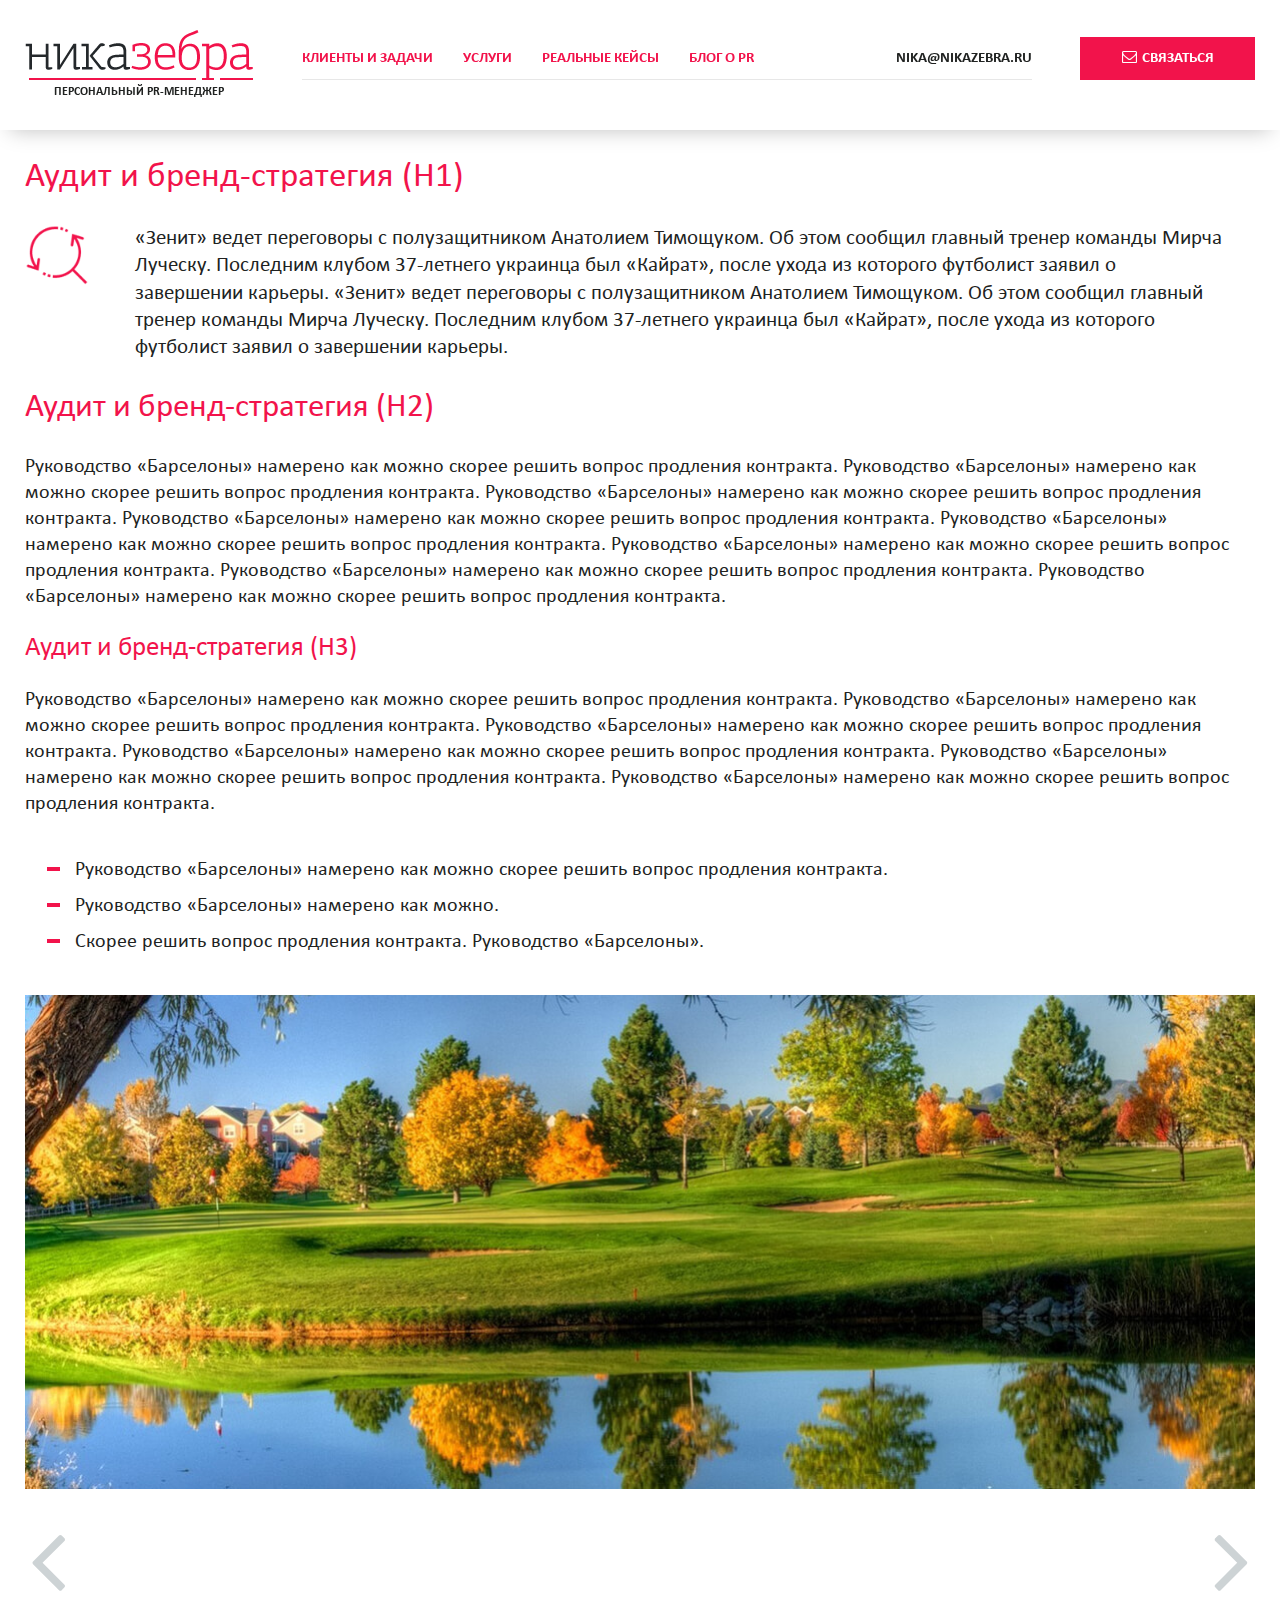
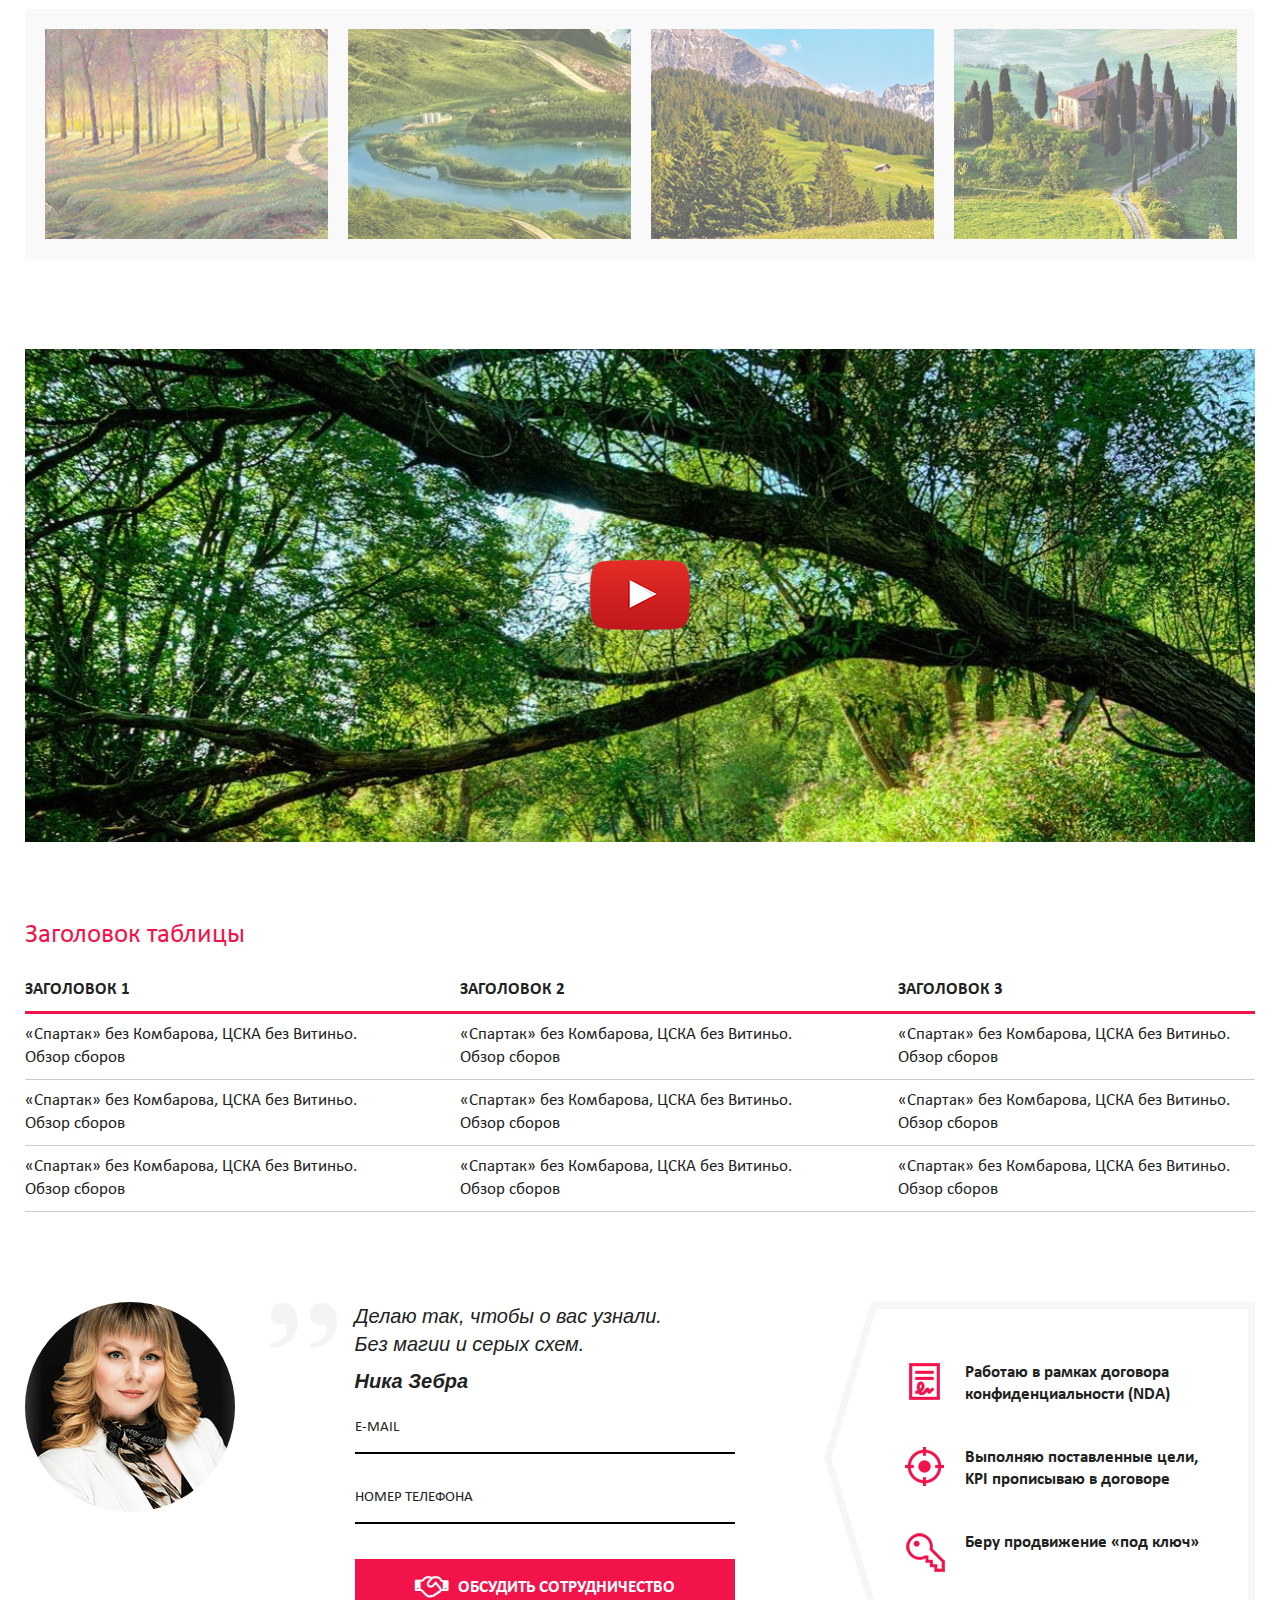
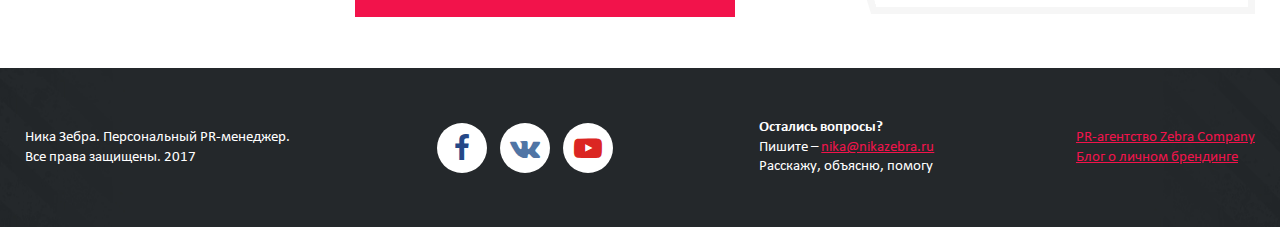
<file: page-service-item.html>
<!DOCTYPE html>

<html lang="ru">

<head>
    <meta charset="UTF-8">
    <meta name="viewport" content="width=device-width, initial-scale=1.0">
    <title>НикаЗебра - персональный pr-менеджер</title>
    <link rel="stylesheet" href="css/slick.css">
    <link rel="stylesheet" href="https://cdnjs.cloudflare.com/ajax/libs/font-awesome/4.7.0/css/font-awesome.min.css">
    <link rel="stylesheet" href="css/jquery.fancybox.min.css">
    <link rel="stylesheet" href="css/custom-styles.css">
</head>

<body>

<div class="wrapper">

    <header role="banner">

        <div class="wrapper-inner">

            <a href="index.html" class="logo">
                <img src="source/images/logo.png" alt="logo">
                <span>Персональный PR-менеджер</span>
            </a>

            <div class="burger">
                <div class="burger-top"></div>
                <div class="burger-center"></div>
                <div class="burger-bottom"></div>
            </div>

            <nav>

                <ul>
                    <li><a href="#">Клиенты и задачи</a></li>
                    <li><a href="#">Услуги</a></li>
                    <li><a href="#">Реальные кейсы</a></li>
                    <li><a href="#">Блог о PR</a></li>
                </ul>

                <a href="mailto:nika@nikazebra.ru">nika@nikazebra.ru</a>

            </nav>

            <button class="callback"><i class="fa fa-envelope-o"></i>Связаться</button>

        </div>

    </header>

    <div class="wrapper-inner">

        <article>

            <h1>Аудит и бренд-стратегия (H1)</h1>

            <blockquote class="custom-blockquote">
                «Зенит» ведет переговоры с полузащитником Анатолием Тимощуком. Об этом сообщил главный тренер команды Мирча Луческу. Последним клубом 37-летнего украинца был «Кайрат», после ухода из которого футболист заявил о завершении карьеры. «Зенит» ведет переговоры с полузащитником Анатолием Тимощуком. Об этом сообщил главный тренер команды Мирча Луческу. Последним клубом 37-летнего украинца был «Кайрат», после ухода из которого футболист заявил о завершении карьеры.
            </blockquote>

            <h2>Аудит и бренд-стратегия (H2)</h2>

            <p>
                Руководство «Барселоны» намерено как можно скорее решить вопрос продления контракта. Руководство «Барселоны» намерено как можно скорее решить вопрос продления контракта. Руководство «Барселоны» намерено как можно скорее решить вопрос продления контракта. Руководство «Барселоны» намерено как можно скорее решить вопрос продления контракта. Руководство «Барселоны» намерено как можно скорее решить вопрос продления контракта. Руководство «Барселоны» намерено как можно скорее решить вопрос продления контракта. Руководство «Барселоны» намерено как можно скорее решить вопрос продления контракта. Руководство «Барселоны» намерено как можно скорее решить вопрос продления контракта.
            </p>

            <h3>Аудит и бренд-стратегия (H3)</h3>

            <p>
                Руководство «Барселоны» намерено как можно скорее решить вопрос продления контракта. Руководство «Барселоны» намерено как можно скорее решить вопрос продления контракта. Руководство «Барселоны» намерено как можно скорее решить вопрос продления контракта. Руководство «Барселоны» намерено как можно скорее решить вопрос продления контракта. Руководство «Барселоны» намерено как можно скорее решить вопрос продления контракта. Руководство «Барселоны» намерено как можно скорее решить вопрос продления контракта.
            </p>

            <ul>
                <li>Руководство «Барселоны» намерено как можно скорее решить вопрос продления контракта.</li>
                <li>Руководство «Барселоны» намерено как можно.</li>
                <li>Скорее решить вопрос продления контракта. Руководство «Барселоны».</li>
            </ul>

            <img src="source/images/article-image.jpg" alt="image">

            <div class="slider-wrap">

                <div class="fa fa-angle-left article-control article-control-prev"></div>
                <div class="fa fa-angle-right article-control article-control-next"></div>

                <div class="slider-article">

                    <img src="source/images/article-1.jpg" alt="article">

                    <img src="source/images/article-2.jpg" alt="article">

                    <img src="source/images/article-3.jpg" alt="article">

                    <img src="source/images/article-4.jpg" alt="article">

                    <img src="source/images/article-2.jpg" alt="article">

                    <img src="source/images/article-1.jpg" alt="article">

                </div>

            </div>

            <div class="video-wrap">
                <img src="source/images/video.jpg" alt="video">
                <a class="mark" data-fancybox href="https://www.youtube.com/watch?v=_sI_Ps7JSEk">
                    <img src="source/images/video-mark.png" alt="video-mark">
                </a>
            </div>

            <div class="table-wrap">

                <table>
                    <caption>Заголовок таблицы</caption>
                    <tr>
                        <th>Заголовок 1</th>
                        <th>Заголовок 2</th>
                        <th>Заголовок 3</th>
                    </tr>
                    <tr>
                        <td>«Спартак» без Комбарова, ЦСКА без Витиньо. Обзор сборов</td>
                        <td>«Спартак» без Комбарова, ЦСКА без Витиньо. Обзор сборов</td>
                        <td>«Спартак» без Комбарова, ЦСКА без Витиньо. Обзор сборов</td>
                    </tr>
                    <tr>
                        <td>«Спартак» без Комбарова, ЦСКА без Витиньо. Обзор сборов</td>
                        <td>«Спартак» без Комбарова, ЦСКА без Витиньо. Обзор сборов</td>
                        <td>«Спартак» без Комбарова, ЦСКА без Витиньо. Обзор сборов</td>
                    </tr>
                    <tr>
                        <td>«Спартак» без Комбарова, ЦСКА без Витиньо. Обзор сборов</td>
                        <td>«Спартак» без Комбарова, ЦСКА без Витиньо. Обзор сборов</td>
                        <td>«Спартак» без Комбарова, ЦСКА без Витиньо. Обзор сборов</td>
                    </tr>
                </table>


            </div>

        </article>

    </div>

    <div class="form-callback">

        <div class="wrapper-inner">

            <div class="image-wrap">
                <img src="source/images/woman-small.png" alt="woman">
            </div>

            <form action="#">

                <blockquote>
                    <span>Делаю так, чтобы о вас узнали.</span>
                    <span>Без магии и серых схем.</span>
                </blockquote>

                <span>Ника Зебра</span>

                <label><input type="email" placeholder="e-mail"></label>

                <label><input type="tel" placeholder="номер телефона"></label>

                <button type="submit"><i class="fa fa-handshake-o"></i>обсудить сотрудничество</button>

            </form>

            <ul>
                <li>Работаю в рамках договора конфиденциальности (NDA)</li>
                <li>Выполняю поставленные цели, KPI прописываю в договоре</li>
                <li>Беру продвижение «под ключ»</li>
            </ul>

        </div>

    </div>

    <footer role="contentinfo">

        <div class="wrapper-inner">

            <div class="copyrights">
                <span>Ника Зебра. Персональный PR-менеджер.</span>
                <span>Все права защищены. 2017</span>
            </div>

            <ul class="social-links">
                <li><a href="#"><i class="fa fa-facebook"></i></a></li>
                <li><a href="#"><i class="fa fa-vk"></i></a></li>
                <li><a href="#"><i class="fa fa-youtube-play"></i></a></li>
            </ul>

            <div class="questions">
                <span>Остались вопросы?</span>
                <span>Пишите – </span>
                <a href="mailto:nika@nikazebra.ru">nika@nikazebra.ru</a>
                <span>Расскажу, объясню, помогу</span>
            </div>

            <div class="footer-links">
                <a href="#">PR-агентство Zebra Company</a>
                <a href="#">Блог о личном брендинге</a>
            </div>

        </div>

    </footer>

</div>

<script src="js/jquery-3.1.1.min.js"></script>
<script src="js/slick.min.js"></script>
<script src="js/jquery.fancybox.min.js"></script>
<script src="js/custom-scripts.js"></script>
</body>

</html>
</file>
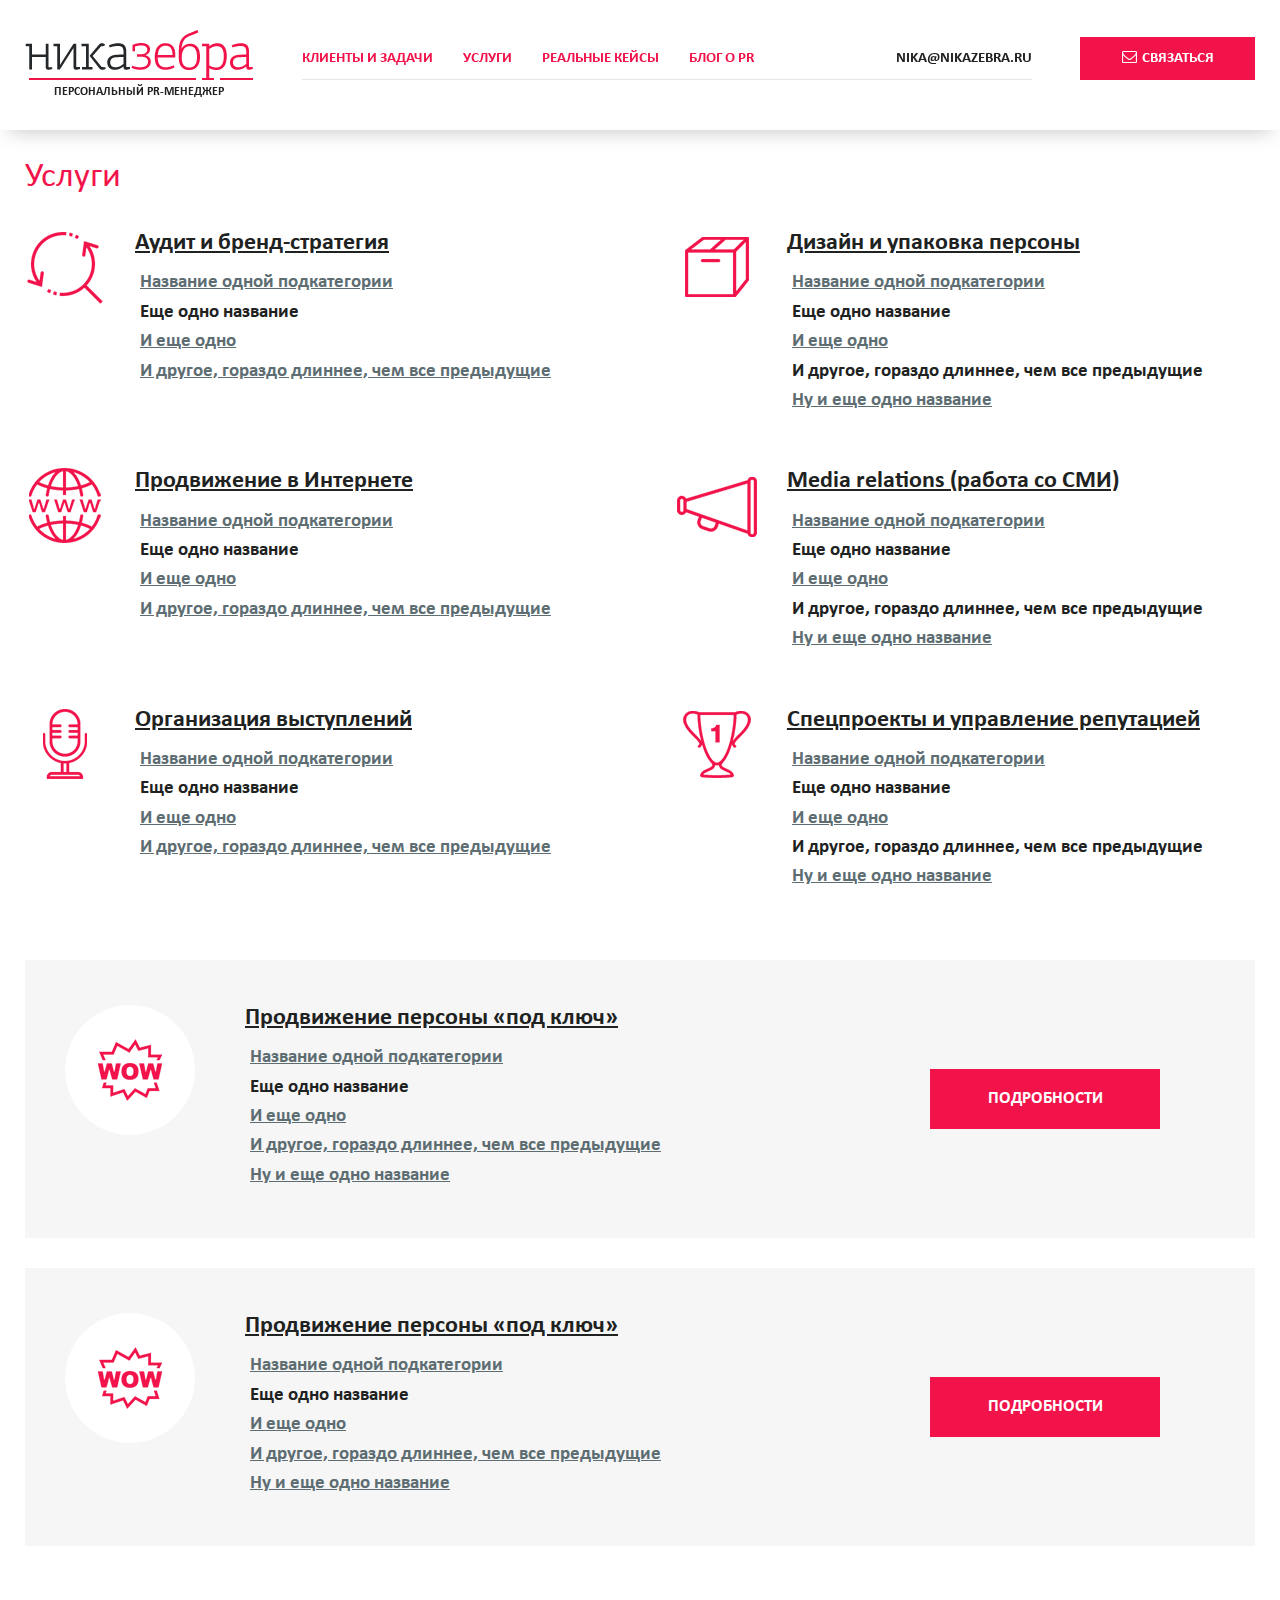
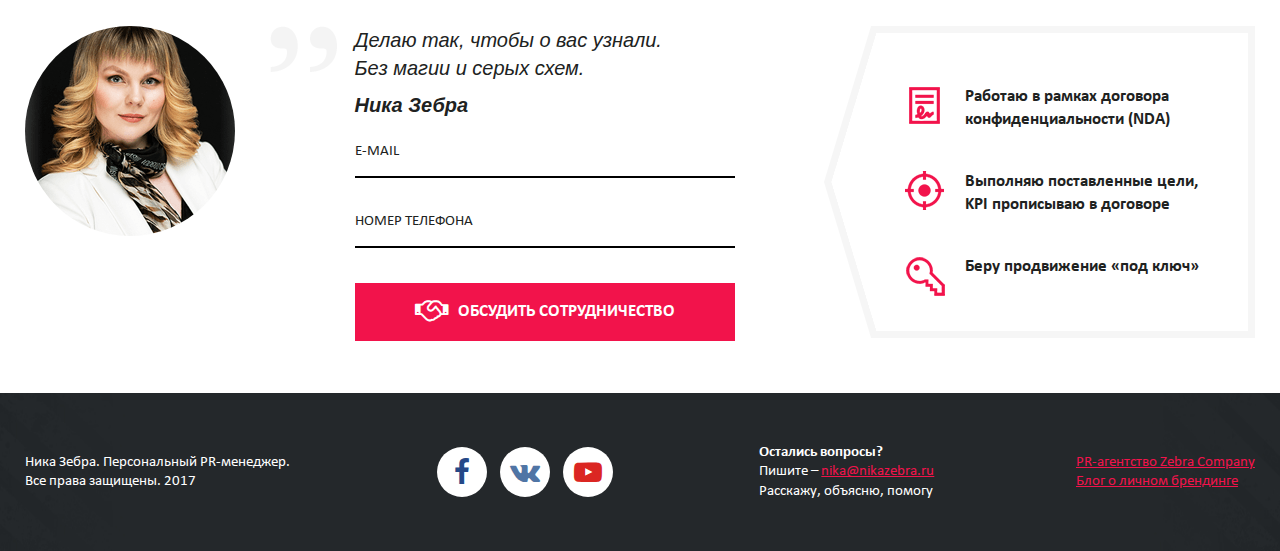
<file: page-services.html>
<!DOCTYPE html>

<html lang="ru">

<head>
    <meta charset="UTF-8">
    <meta name="viewport" content="width=device-width, initial-scale=1.0">
    <title>НикаЗебра - персональный pr-менеджер</title>
    <link rel="stylesheet" href="css/slick.css">
    <link rel="stylesheet" href="https://cdnjs.cloudflare.com/ajax/libs/font-awesome/4.7.0/css/font-awesome.min.css">
    <link rel="stylesheet" href="css/custom-styles.css">
</head>

<body>

<div class="wrapper">

    <header role="banner">

        <div class="wrapper-inner">

            <a href="index.html" class="logo">
                <img src="source/images/logo.png" alt="logo">
                <span>Персональный PR-менеджер</span>
            </a>

            <div class="burger">
                <div class="burger-top"></div>
                <div class="burger-center"></div>
                <div class="burger-bottom"></div>
            </div>

            <nav>

                <ul>
                    <li><a href="#">Клиенты и задачи</a></li>
                    <li><a href="#">Услуги</a></li>
                    <li><a href="#">Реальные кейсы</a></li>
                    <li><a href="#">Блог о PR</a></li>
                </ul>

                <a href="mailto:nika@nikazebra.ru">nika@nikazebra.ru</a>

            </nav>

            <button class="callback"><i class="fa fa-envelope-o"></i>Связаться</button>

        </div>

    </header>

    <div class="services-list">

        <div class="wrapper-inner">

            <h1>Услуги</h1>

            <ul>

                <li class="category">
                    <a href="#" class="title">Аудит и бренд-стратегия</a>
                    <div class="sub-category">
                        <a href="#">Название одной подкатегории</a>
                    </div>
                    <div class="sub-category">
                        Еще одно название
                    </div>
                    <div class="sub-category">
                        <a href="#">И еще одно</a>
                    </div>
                    <div class="sub-category">
                        <a href="#">И другое, гораздо длиннее, чем все предыдущие</a>
                    </div>
                </li>

                <li class="category">
                    <a href="#" class="title">Дизайн и упаковка персоны</a>
                    <div class="sub-category">
                        <a href="#">Название одной подкатегории</a>
                    </div>
                    <div class="sub-category">
                        Еще одно название
                    </div>
                    <div class="sub-category">
                        <a href="#">И еще одно</a>
                    </div>
                    <div class="sub-category">
                        И другое, гораздо длиннее, чем все предыдущие
                    </div>
                    <div class="sub-category">
                        <a href="#">Ну и еще одно название</a>
                    </div>
                </li>

                <li class="category">
                    <a href="#" class="title">Продвижение в Интернете</a>
                    <div class="sub-category">
                        <a href="#">Название одной подкатегории</a>
                    </div>
                    <div class="sub-category">
                        Еще одно название
                    </div>
                    <div class="sub-category">
                        <a href="#">И еще одно</a>
                    </div>
                    <div class="sub-category">
                        <a href="#">И другое, гораздо длиннее, чем все предыдущие</a>
                    </div>
                </li>

                <li class="category">
                    <a href="#" class="title">Media relations (работа со СМИ)</a>
                    <div class="sub-category">
                        <a href="#">Название одной подкатегории</a>
                    </div>
                    <div class="sub-category">
                        Еще одно название
                    </div>
                    <div class="sub-category">
                        <a href="#">И еще одно</a>
                    </div>
                    <div class="sub-category">
                        И другое, гораздо длиннее, чем все предыдущие
                    </div>
                    <div class="sub-category">
                        <a href="#">Ну и еще одно название</a>
                    </div>
                </li>

                <li class="category">
                    <a href="#" class="title">Организация выступлений</a>
                    <div class="sub-category">
                        <a href="#">Название одной подкатегории</a>
                    </div>
                    <div class="sub-category">
                        Еще одно название
                    </div>
                    <div class="sub-category">
                        <a href="#">И еще одно</a>
                    </div>
                    <div class="sub-category">
                        <a href="#">И другое, гораздо длиннее, чем все предыдущие</a>
                    </div>
                </li>

                <li class="category">
                    <a href="#" class="title">Спецпроекты и управление репутацией</a>
                    <div class="sub-category">
                        <a href="#">Название одной подкатегории</a>
                    </div>
                    <div class="sub-category">
                        Еще одно название
                    </div>
                    <div class="sub-category">
                        <a href="#">И еще одно</a>
                    </div>
                    <div class="sub-category">
                        И другое, гораздо длиннее, чем все предыдущие
                    </div>
                    <div class="sub-category">
                        <a href="#">Ну и еще одно название</a>
                    </div>
                </li>

            </ul>

        </div>

    </div>

    <div class="wrapper-inner">

        <div class="special-offer">

            <div class="category">
                <a href="#" class="title">Продвижение персоны «под ключ»</a>
                <div class="sub-category">
                    <a href="#">Название одной подкатегории</a>
                </div>
                <div class="sub-category">
                    Еще одно название
                </div>
                <div class="sub-category">
                    <a href="#">И еще одно</a>
                </div>
                <div class="sub-category">
                    <a href="#">И другое, гораздо длиннее, чем все предыдущие</a>
                </div>
                <div class="sub-category">
                    <a href="#">Ну и еще одно название</a>
                </div>
            </div>

            <a href="#" class="read-more">Подробности</a>

        </div>

        <div class="special-offer">

            <div class="category">
                <a href="#" class="title">Продвижение персоны «под ключ»</a>
                <div class="sub-category">
                    <a href="#">Название одной подкатегории</a>
                </div>
                <div class="sub-category">
                    Еще одно название
                </div>
                <div class="sub-category">
                    <a href="#">И еще одно</a>
                </div>
                <div class="sub-category">
                    <a href="#">И другое, гораздо длиннее, чем все предыдущие</a>
                </div>
                <div class="sub-category">
                    <a href="#">Ну и еще одно название</a>
                </div>
            </div>

            <a href="#" class="read-more">Подробности</a>

        </div>

    </div>

    <div class="form-callback">

        <div class="wrapper-inner">

            <div class="image-wrap">
                <img src="source/images/woman-small.png" alt="woman">
            </div>

            <form action="#">

                <blockquote>
                    <span>Делаю так, чтобы о вас узнали.</span>
                    <span>Без магии и серых схем.</span>
                </blockquote>

                <span>Ника Зебра</span>

                <label><input type="email" placeholder="e-mail"></label>

                <label><input type="tel" placeholder="номер телефона"></label>

                <button type="submit"><i class="fa fa-handshake-o"></i>обсудить сотрудничество</button>

            </form>

            <ul>
                <li>Работаю в рамках договора конфиденциальности (NDA)</li>
                <li>Выполняю поставленные цели, KPI прописываю в договоре</li>
                <li>Беру продвижение «под ключ»</li>
            </ul>

        </div>

    </div>

    <footer role="contentinfo">

        <div class="wrapper-inner">

            <div class="copyrights">
                <span>Ника Зебра. Персональный PR-менеджер.</span>
                <span>Все права защищены. 2017</span>
            </div>

            <ul class="social-links">
                <li><a href="#"><i class="fa fa-facebook"></i></a></li>
                <li><a href="#"><i class="fa fa-vk"></i></a></li>
                <li><a href="#"><i class="fa fa-youtube-play"></i></a></li>
            </ul>
            
            <div class="questions">
                <span>Остались вопросы?</span>
                <span>Пишите – </span>
                <a href="mailto:nika@nikazebra.ru">nika@nikazebra.ru</a>
                <span>Расскажу, объясню, помогу</span>
            </div>

            <div class="footer-links">
                <a href="#">PR-агентство Zebra Company</a>
                <a href="#">Блог о личном брендинге</a>
            </div>

        </div>

    </footer>

</div>

<script src="js/jquery-3.1.1.min.js"></script>
<script src="js/slick.min.js"></script>
<script src="js/custom-scripts.js"></script>
</body>

</html>
</file>
<file: css/custom-styles.css>
@font-face {
  font-family: 'Calibri Regular';
  src: url("../source/fonts/CalibriRegular.woff") format("woff");
}
@font-face {
  font-family: 'Calibri Italic';
  src: url("../source/fonts/CalibriItalic.woff") format("woff");
}
@font-face {
  font-family: 'Calibri Bold';
  src: url("../source/fonts/CalibriBold.woff") format("woff");
}
/**********************************************************************************************************************
********** general
***********************************************************************************************************************/
* {
  padding: 0;
  margin: 0;
  -webkit-box-sizing: border-box;
  -moz-box-sizing: border-box;
  box-sizing: border-box;
  font-size: 15px;
  line-height: 1.3;
  color: #202221;
  font-family: 'Calibri Regular', sans-serif;
}
.wrapper {
  width: 100%;
  min-width: 320px;
  min-height: 100vh;
  margin: 0 auto;
  overflow: hidden;
  padding-top: 130px;
  padding-bottom: 160px;
  background: #fff;
  position: relative;
}
@media (max-width: 1230px) {
  .wrapper {
    padding-top: 90px;
  }
}
@media (max-width: 980px) {
  .wrapper {
    padding-bottom: 0;
  }
}
@media (max-width: 540px) {
  .wrapper {
    padding-top: 60px;
  }
}
.wrapper-inner {
  width: 100%;
  max-width: 1230px;
  margin: 0 auto;
  background: none;
}
@media (max-width: 1230px) {
  .wrapper-inner {
    padding-left: 30px;
    padding-right: 30px;
  }
}
@media (max-width: 768px) {
  .wrapper-inner {
    padding-left: 20px;
    padding-right: 20px;
  }
}
@media (max-width: 480px) {
  .wrapper-inner {
    padding-left: 15px;
    padding-right: 15px;
  }
}
.wrapper-inner:after {
  content: '';
  display: block;
  clear: both;
}
img {
  display: block;
  width: 100%;
  height: auto;
}
a,
button {
  cursor: pointer;
  -webkit-transition: 0.4s;
  -moz-transition: 0.4s;
  -ms-transition: 0.4s;
  -o-transition: 0.4s;
  transition: 0.4s;
  -webkit-appearance: none;
  text-decoration: none;
}
a:active,
a:focus,
.slide:focus {
  outline: none;
}
button,
button:hover,
button:active {
  outline: none;
  border: none;
}
button::-moz-focus-inner {
  outline: none;
  border: none;
}
input:focus,
textarea:focus {
  outline: none;
}
section {
  display: block;
}
.slider-wrap {
  position: relative;
  opacity: 0;
}
h2 {
  font-size: 2.333em;
  color: #f2134b;
  text-align: center;
  line-height: 1;
  margin: 45px 0 35px;
  font-weight: 500;
}
@media (max-width: 480px) {
  h2 {
    font-size: 1.8em;
  }
}
/**********************************************************************************************************************
********** header
***********************************************************************************************************************/
header[role="banner"] {
  position: fixed;
  left: 0;
  right: 0;
  top: 0;
  padding: 30px 0 50px;
  background: #fff;
  z-index: 1001;
  -webkit-box-shadow: 0 10px 20px -10px rgba(0, 0, 0, 0.25);
  -moz-box-shadow: 0 10px 20px -10px rgba(0, 0, 0, 0.25);
  box-shadow: 0 10px 20px -10px rgba(0, 0, 0, 0.25);
}
header[role="banner"] .wrapper-inner {
  display: flex;
  justify-content: space-between;
  align-items: flex-end;
}
header[role="banner"] .wrapper-inner:after {
  display: none;
}
@media (max-width: 1230px) {
  header[role="banner"] .wrapper-inner {
    align-items: center;
  }
}
header[role="banner"] .logo {
  display: block;
  width: 228px;
  position: relative;
}
header[role="banner"] .logo span {
  display: block;
  width: 100%;
  text-align: center;
  font-family: "Calibri Bold", sans-serif;
  font-size: 12px;
  text-transform: uppercase;
  position: absolute;
  left: 0;
  top: calc(100% + 5px);
}
@media (max-width: 1230px) {
  header[role="banner"] .logo {
    padding-bottom: 20px;
  }
  header[role="banner"] .logo span {
    top: auto;
    bottom: 0;
  }
}
@media (max-width: 540px) {
  header[role="banner"] .logo {
    width: 120px;
    padding-bottom: 11px;
  }
  header[role="banner"] .logo span {
    font-size: 7px;
  }
}
header[role="banner"] .callback {
  display: block;
  width: 175px;
  height: 43px;
  background: #f2134b;
  font-family: "Calibri Bold", sans-serif;
  font-size: 15px;
  text-transform: uppercase;
  color: #fff;
  line-height: 43px;
}
header[role="banner"] .callback:hover {
  background: #000;
}
header[role="banner"] .callback:active {
  line-height: 48px;
}
header[role="banner"] .callback .fa {
  color: inherit;
  margin-right: 5px;
}
@media (max-width: 540px) {
  header[role="banner"] .callback {
    width: 110px;
    height: 30px;
    line-height: 30px;
    font-size: 12px;
  }
  header[role="banner"] .callback:active {
    line-height: 35px;
  }
}
@media (max-width: 1230px) {
  header[role="banner"] {
    padding: 10px 0;
  }
}
.burger {
  display: none;
}
@media (max-width: 1230px) {
  .burger {
    display: block;
    width: 30px;
    height: 23px;
    position: relative;
    cursor: pointer;
  }
  .burger .burger-top,
  .burger .burger-center,
  .burger .burger-bottom {
    display: block;
    width: 100%;
    height: 2px;
    background: #f2134b;
    margin: auto;
    position: absolute;
    -webkit-transition: .4s;
    -moz-transition: .4s;
    -ms-transition: .4s;
    -o-transition: .4s;
    transition: .4s;
    left: 0;
  }
  .burger .burger-top {
    top: 0;
  }
  .burger .burger-bottom {
    bottom: 0;
  }
  .burger .burger-center {
    top: 0;
    bottom: 0;
    -webkit-transition: .2s;
    -moz-transition: .2s;
    -ms-transition: .2s;
    -o-transition: .2s;
    transition: .2s;
  }
  .burger.active .burger-top {
    -webkit-transform: rotate(45deg);
    -moz-transform: rotate(45deg);
    -ms-transform: rotate(45deg);
    -o-transform: rotate(45deg);
    transform: rotate(45deg);
    -webkit-transform-origin: left;
    -moz-transform-origin: left;
    -ms-transform-origin: left;
    -o-transform-origin: left;
    transform-origin: left;
  }
  .burger.active .burger-center {
    left: -15px;
    opacity: 0;
  }
  .burger.active .burger-bottom {
    -webkit-transform: rotate(-45deg);
    -moz-transform: rotate(-45deg);
    -ms-transform: rotate(-45deg);
    -o-transform: rotate(-45deg);
    transform: rotate(-45deg);
    -webkit-transform-origin: left;
    -moz-transform-origin: left;
    -ms-transform-origin: left;
    -o-transform-origin: left;
    transform-origin: left;
  }
}
nav {
  display: block;
  width: calc(100% - 500px);
  border-bottom: 1px solid #e7e7e7;
}
nav ul {
  float: left;
  margin-bottom: -1px;
  margin-left: -15px;
}
nav ul li {
  display: block;
  float: left;
}
nav ul li a {
  display: block;
  height: 43px;
  padding: 0 15px;
  line-height: 43px;
  font-family: "Calibri Bold", sans-serif;
  text-transform: uppercase;
  color: #f2134b;
}
nav ul li a:hover,
nav ul li a.active {
  background: #f2134b;
  color: #fff;
}
nav ul li a:active {
  line-height: 46px;
}
nav > a {
  display: inline-block;
  height: 43px;
  line-height: 43px;
  font-family: "Calibri Bold", sans-serif;
  font-size: 15px;
  text-transform: uppercase;
  padding: 0 15px;
  margin-bottom: -1px;
  margin-right: -15px;
  float: right;
}
nav > a:hover,
nav > a.active {
  background: #000;
  color: #fff;
}
nav > a:active {
  line-height: 46px;
}
@media (max-width: 1230px) {
  nav {
    position: fixed;
    top: 150%;
    left: 0;
    height: calc(100vh - 90px);
    width: 100%;
    background: #fff;
    z-index: 101;
    border: none;
    text-align: center;
    overflow: auto;
    -webkit-transition: .4s;
    -moz-transition: .4s;
    -ms-transition: .4s;
    -o-transition: .4s;
    transition: .4s;
  }
  nav ul {
    float: none;
    padding-top: 25px;
    margin: 0;
  }
  nav ul li {
    float: none;
    display: block;
  }
  nav > a {
    float: none;
    margin: 20px 0 0 0;
  }
  nav.active {
    top: 90px;
  }
}
@media (max-width: 540px) {
  nav.active {
    height: calc(100vh - 57px);
    top: 57px;
  }
}
/**********************************************************************************************************************
********** footer
***********************************************************************************************************************/
footer[role="contentinfo"] {
  display: block;
  width: 100%;
  position: absolute;
  left: 0;
  bottom: 0;
  background: url(../source/images/background-footer.jpg) no-repeat center;
  padding: 50px 0;
}
footer[role="contentinfo"] .wrapper-inner {
  display: flex;
  justify-content: space-between;
  align-items: center;
}
footer[role="contentinfo"] .wrapper-inner:after {
  display: none;
}
@media (max-width: 980px) {
  footer[role="contentinfo"] .wrapper-inner {
    display: block;
    text-align: center;
  }
  footer[role="contentinfo"] .wrapper-inner:after {
    display: block;
  }
}
@media (max-width: 980px) {
  footer[role="contentinfo"] {
    position: static;
    margin-top: 3px;
  }
}
.copyrights span {
  display: block;
  color: #fff;
  white-space: nowrap;
}
@media (max-width: 980px) {
  .copyrights {
    display: inline-block;
  }
}
.social-links {
  white-space: nowrap;
}
.social-links li {
  display: inline-block;
  margin: 0 5px;
}
.social-links li .fa {
  display: block;
  width: 50px;
  height: 50px;
  line-height: 50px;
  font-size: 28px;
  text-align: center;
  -webkit-border-radius: 100%;
  -moz-border-radius: 100%;
  border-radius: 100%;
  background: #fff;
  -webkit-transition: .4s;
  -moz-transition: .4s;
  -ms-transition: .4s;
  -o-transition: .4s;
  transition: .4s;
}
.social-links li .fa:hover {
  -webkit-box-shadow: 0 0 0 3px #f2134b;
  -moz-box-shadow: 0 0 0 3px #f2134b;
  box-shadow: 0 0 0 3px #f2134b;
  -webkit-transform: translateY(-10px);
  -moz-transform: translateY(-10px);
  -ms-transform: translateY(-10px);
  -o-transform: translateY(-10px);
  transform: translateY(-10px);
}
.social-links li .fa:active {
  -webkit-transform: translateY(-5px);
  -moz-transform: translateY(-5px);
  -ms-transform: translateY(-5px);
  -o-transform: translateY(-5px);
  transform: translateY(-5px);
}
.social-links li:nth-child(1) .fa {
  color: #254887;
}
.social-links li:nth-child(2) .fa {
  color: #5075a5;
}
.social-links li:nth-child(3) .fa {
  color: #db2622;
}
@media (max-width: 980px) {
  .social-links {
    display: inline-block;
  }
}
.questions span {
  display: block;
  color: #fff;
}
.questions span:first-of-type {
  font-family: "Calibri Bold", sans-serif;
}
.questions span:nth-of-type(2) {
  display: inline-block;
}
.questions a {
  color: #f2134b;
  text-decoration: underline;
}
.questions a:hover {
  color: #fff;
  text-decoration: none;
}
@media (max-width: 980px) {
  .questions {
    display: inline-block;
  }
}
.footer-links a {
  display: block;
  color: #f2134b;
  text-decoration: underline;
}
.footer-links a:hover {
  text-decoration: none;
  color: #fff;
}
@media (max-width: 980px) {
  .footer-links {
    display: inline-block;
  }
}
@media (max-width: 980px) {
  footer[role="contentinfo"] {
    background: #24282b;
  }
  .copyrights,
  .social-links,
  .questions,
  .footer-links {
    display: inline-block;
    vertical-align: middle;
    margin: 10px 20px 10px 0;
  }
}
@media (max-width: 540px) {
  .copyrights,
  .social-links,
  .questions,
  .footer-links {
    width: 100%;
    margin: 10px 0;
  }
}
/**********************************************************************************************************************
********** top-block
***********************************************************************************************************************/
.top-block {
  background: url(../source/images/background-top.png) no-repeat center top;
}
.top-block .wrapper-inner {
  display: block;
  text-align: center;
}
@media (max-width: 980px) {
  .top-block .wrapper-inner {
    /*display: block;
      padding-top: 50px;
      padding-bottom: 50px;*/
  }
  .top-block .wrapper-inner:after {
    display: block;
  }
}
@media (max-width: 480px) {
  .top-block .wrapper-inner {
    padding-top: 25px;
    padding-bottom: 25px;
  }
}
.top-block .woman {
  width: 534px;
  margin-left: -115px;
  margin-right: -75px;
  float: left;
}
.top-block .woman img:last-of-type {
  display: none;
}
@media (max-width: 980px) {
  .top-block .woman {
    margin-left: -75px;
    margin-right: 0;
  }
}
@media (max-width: 768px) {
  .top-block .woman {
    width: 284px;
    float: none;
    margin: 0 auto;
  }
  .top-block .woman img:first-of-type {
    display: none;
  }
  .top-block .woman img:last-of-type {
    display: block;
  }
}
.top-block .promo {
  display: inline-block;
  margin-top: 120px;
  width: 400px;
  text-align: left;
  position: relative;
}
.top-block .promo:before {
  content: '';
  display: block;
  width: 67px;
  height: 46px;
  background: url(../source/images/quotes.png) no-repeat;
  position: absolute;
  left: -90px;
  top: 10px;
}
@media (max-width: 980px) {
  .top-block .promo:before {
    display: none;
  }
}
.top-block .promo:after {
  content: '';
  display: block;
  width: 110px;
  height: 406px;
  background: url(../source/images/bracket.png) no-repeat;
  position: absolute;
  right: -145px;
  top: -55px;
}
@media (max-width: 1230px) {
  .top-block .promo:after {
    display: none;
  }
}
.top-block .promo blockquote {
  display: none;
  font-family: Georgia, sans-serif;
  font-style: italic;
  font-size: 20px;
  color: #fff;
  line-height: 1.7;
}
.top-block .promo blockquote.active {
  display: block;
}
.top-block .promo .to-cases {
  display: block;
  width: 275px;
  height: 57px;
  background: #f2134b;
  font-family: "Calibri Bold", sans-serif;
  font-size: 17px;
  text-transform: uppercase;
  color: #fff;
  line-height: 57px;
  text-align: center;
  margin-top: 30px;
}
.top-block .promo .to-cases:hover {
  background: #fff;
  color: #000;
}
.top-block .promo .to-cases:active {
  line-height: 62px;
}
.top-block .promo .to-cases .fa {
  color: inherit;
  font-size: 24px;
  margin-right: 10px;
  position: relative;
  top: 3px;
}
.top-block .promo .to-cases:hover .fa {
  color: #f2134b;
}
@media (max-width: 980px) {
  .top-block .promo .to-cases {
    margin-left: auto;
    margin-right: auto;
  }
}
@media (max-width: 480px) {
  .top-block .promo .to-cases {
    width: 100%;
  }
}
@media (max-width: 980px) {
  .top-block .promo {
    display: block;
    width: 100%;
    float: left;
    margin: 25px auto 50px;
  }
}
.top-block ul {
  display: block;
  width: 145px;
  float: right;
  margin-top: 50px;
}
.top-block ul li {
  display: block;
  color: #fff;
  text-transform: uppercase;
  margin: 0 0 20px;
  cursor: pointer;
}
.top-block ul li:before {
  content: '';
  display: block;
  width: 52px;
  height: 52px;
  background: url(../source/images/sprite-1.png) no-repeat 0 0;
  margin: 0 auto 10px;
}
.top-block ul li:nth-child(2):before {
  background-position: 0 -52px;
}
.top-block ul li:nth-child(3):before {
  background-position: 0 -104px;
}
.top-block ul li:nth-child(4):before {
  background-position: 0 -156px;
}
.top-block ul li:last-child {
  margin: 0;
}
.top-block ul li:hover {
  color: #f2134b;
}
.top-block ul li:hover:before {
  background-position-x: -52px;
}
@media (max-width: 768px) {
  .top-block ul li {
    display: inline-block;
    vertical-align: top;
    width: 35%;
    margin: 15px;
  }
  .top-block ul li:last-child {
    margin: 15px;
  }
}
@media (max-width: 980px) {
  .top-block ul {
    margin-right: 50px;
  }
}
@media (max-width: 768px) {
  .top-block ul {
    display: block;
    width: 100%;
    float: none;
    margin: 30px 0 0;
  }
  .top-block ul:after {
    content: '';
    display: block;
    clear: both;
  }
}
@media (max-width: 980px) {
  .top-block {
    background-size: cover;
  }
}
@media (max-width: 768px) {
  .top-block {
    padding-top: 20px;
  }
}
/**********************************************************************************************************************
********** for-whom
***********************************************************************************************************************/
.for-whom {
  background: #f6f6f6;
  border: 1px solid transparent;
}
.for-whom ul li {
  display: block;
  position: relative;
  padding: 0 0 0 230px;
  margin: 100px 0;
}
.for-whom ul li img {
  width: 195px;
  position: absolute;
  left: 0;
  bottom: 0;
}
@media (max-width: 768px) {
  .for-whom ul li img {
    display: none;
  }
}
.for-whom ul li .title {
  font-family: "Calibri Bold", sans-serif;
  font-size: 20px;
  text-transform: uppercase;
  line-height: 1;
  margin-bottom: 35px;
  position: relative;
}
.for-whom ul li .title:after {
  content: '';
  display: block;
  width: 75px;
  height: 4px;
  background: #f2134b;
  position: absolute;
  left: 0;
  bottom: -15px;
}
.for-whom ul li .text {
  width: 100%;
  max-width: 720px;
  font-size: 1.15em;
  display: inline-block;
}
.for-whom ul li:nth-child(2) {
  text-align: right;
  padding: 0 230px 0 0;
}
.for-whom ul li:nth-child(2) img {
  left: auto;
  right: 0;
}
.for-whom ul li:nth-child(2) .title:after {
  left: auto;
  right: 0;
}
@media (max-width: 768px) {
  .for-whom ul li:nth-child(2) {
    padding: 0;
    text-align: center;
    margin: 50px 0;
  }
  .for-whom ul li:nth-child(2) img {
    position: static;
    margin: 0 auto 20px;
  }
  .for-whom ul li:nth-child(2) .title:after {
    margin: auto;
    left: 0;
    right: 0;
  }
}
@media (max-width: 768px) {
  .for-whom ul li {
    padding: 0;
    text-align: center;
    margin: 50px 0;
  }
  .for-whom ul li img {
    position: static;
    margin: 0 auto 20px;
  }
  .for-whom ul li .title:after {
    margin: auto;
    left: 0;
    right: 0;
  }
}
/**********************************************************************************************************************
********** services
***********************************************************************************************************************/
.services ul li {
  display: block;
  width: 47%;
  margin: 3% 6% 3% 0;
  float: left;
  padding: 0 0 0 110px;
  position: relative;
}
.services ul li:nth-child(2n) {
  margin: 3% 0 3% 0;
}
@media (max-width: 768px) {
  .services ul li:nth-child(2n) {
    width: 100%;
    margin: 20px 0;
  }
}
.services ul li .icon {
  display: block;
  width: 75px;
  height: 75px;
  background: url(../source/images/sprite-2.png) no-repeat 0 0;
  position: absolute;
  top: 0;
  left: 0;
}
.services ul li .icon:hover {
  -webkit-filter: grayscale(100%);
  filter: grayscale(100%);
}
.services ul li:nth-child(2) .icon {
  background-position: -75px 0;
}
.services ul li:nth-child(3) .icon {
  background-position: -150px 0;
}
.services ul li:nth-child(4) .icon {
  background-position: -225px 0;
}
.services ul li:nth-child(5) .icon {
  background-position: -300px 0;
}
.services ul li:nth-child(6) .icon {
  background-position: -375px 0;
}
.services ul li .title {
  font-family: "Calibri Bold", sans-serif;
  font-size: 1.5em;
}
.services ul li .text {
  font-size: 1.15em;
  margin: 5px 0;
}
.services ul li a {
  font-family: "Calibri Bold", sans-serif;
  font-size: 1.15em;
  color: #5e6e73;
  text-decoration: underline;
}
.services ul li a:hover {
  color: #f2134b;
}
@media (max-width: 768px) {
  .services ul li {
    width: 100%;
    margin: 20px 0;
  }
}
@media (max-width: 480px) {
  .services ul li {
    padding: 0 0 0 65px;
  }
  .services ul li .icon {
    width: 50px;
    height: 50px;
    background-size: cover;
  }
  .services ul li:nth-child(2) .icon {
    background-position: -50px 0;
  }
  .services ul li:nth-child(3) .icon {
    background-position: -100px 0;
  }
  .services ul li:nth-child(4) .icon {
    background-position: -150px 0;
  }
  .services ul li:nth-child(5) .icon {
    background-position: -200px 0;
  }
  .services ul li:nth-child(6) .icon {
    background-position: -250px 0;
  }
  .services ul li .title {
    line-height: 1.1;
  }
}
/**********************************************************************************************************************
********** cases
***********************************************************************************************************************/
.cases {
  background: #f6f6f6;
  border: 1px solid transparent;
  padding: 0 0 50px;
}
.cases .fa {
  font-size: 100px;
  line-height: 1;
  height: 100px;
  color: #aeb7ba;
  position: absolute;
  margin: auto;
  top: 0;
  bottom: 0;
  cursor: pointer;
}
.cases .fa:hover {
  color: #f2134b;
}
@media (max-width: 480px) {
  .cases .fa {
    display: none!important;
  }
}
.cases .fa-angle-left {
  left: -75px;
}
.cases .fa-angle-left:active {
  left: -80px;
}
@media (max-width: 1400px) {
  .cases .fa-angle-left {
    left: 5px;
    top: -100px;
    bottom: auto;
  }
  .cases .fa-angle-left:active {
    right: 0;
  }
}
.cases .fa-angle-right {
  right: -75px;
}
.cases .fa-angle-right:active {
  right: -80px;
}
@media (max-width: 1400px) {
  .cases .fa-angle-right {
    right: 5px;
    top: -100px;
    bottom: auto;
  }
  .cases .fa-angle-right:active {
    right: 0;
  }
}
.cases .slide {
  display: flex;
  justify-content: space-between;
  align-items: center;
  flex-wrap: wrap;
  background: #fff;
}
.cases .image-wrap {
  width: 100%;
  max-width: 540px;
}
@media (max-width: 1230px) {
  .cases .image-wrap {
    margin: 0 auto;
  }
}
.cases ul {
  width: 650px;
}
.cases ul li {
  display: block;
  padding: 0 35px 15px 120px;
  position: relative;
  margin-bottom: 15px;
}
.cases ul li:last-child {
  margin-bottom: 0;
  padding-bottom: 0;
}
.cases ul li:after {
  content: '';
  display: block;
  width: calc(100% - 155px);
  height: 1px;
  background: #e3e3e3;
  position: absolute;
  right: 35px;
  bottom: 0;
}
.cases ul li:last-child:after {
  display: none;
}
@media (max-width: 1230px) {
  .cases ul {
    width: 100%;
    padding: 35px;
  }
  .cases ul li {
    padding: 0 0 15px 120px;
  }
  .cases ul li:after {
    width: calc(100% - 120px);
    right: 0;
  }
}
@media (max-width: 540px) {
  .cases ul {
    padding: 35px 10px;
  }
  .cases ul li {
    padding: 0 10px 15px;
  }
  .cases ul li:after {
    width: calc(100% - 20px);
    right: 10px;
  }
  .cases ul li .title {
    position: static;
    line-height: 1;
    margin-bottom: 10px;
  }
}
.cases .title {
  font-family: "Calibri Bold", sans-serif;
  font-size: 1.333em;
  position: absolute;
  top: 0;
  left: 0;
}
.cases .info {
  font-size: 1.15em;
  line-height: 1.1;
}
.cases .info span {
  display: block;
}
.cases .info span:first-of-type {
  font-size: 1.18em;
  margin-bottom: 3px;
}
.cases .info span:last-of-type {
  font-family: "Calibri Italic", sans-serif;
}
.cases .to-cases {
  display: block;
  width: 225px;
  height: 57px;
  background: #f2134b;
  font-family: "Calibri Bold", sans-serif;
  font-size: 15px;
  text-transform: uppercase;
  color: #fff;
  line-height: 57px;
  margin: 40px auto 0;
  text-align: center;
}
.cases .to-cases:hover {
  background: #000;
}
.cases .to-cases:active {
  line-height: 62px;
}
.cases .slick-dots {
  display: inline-block;
  width: auto;
  position: absolute;
  left: 225px;
  bottom: -12px;
  background: #f6f6f6;
  z-index: 1;
  padding: 5px 3px;
  -webkit-border-radius: 10px;
  -moz-border-radius: 10px;
  border-radius: 10px;
}
.cases .slick-dots:after {
  content: '';
  display: block;
  clear: both;
}
.cases .slick-dots li {
  display: block;
  width: auto;
  height: auto;
  float: left;
  padding: 0;
  margin: 0 3px;
}
.cases .slick-dots li button {
  display: block;
  width: 15px;
  height: 15px;
  background: #000;
  -webkit-border-radius: 100%;
  -moz-border-radius: 100%;
  border-radius: 100%;
  font-size: 0;
  color: transparent;
}
.cases .slick-dots li button:hover {
  background: #f2134b;
}
.cases .slick-dots li.slick-active button {
  background: #f2134b;
}
@media (max-width: 1230px) {
  .cases .slick-dots {
    bottom: auto;
    top: -35px;
    left: 0;
    right: 0;
    margin: auto;
    max-width: 300px;
    text-align: center;
  }
  .cases .slick-dots li {
    display: inline-block;
    float: none;
  }
}
/**********************************************************************************************************************
********** reviews
***********************************************************************************************************************/
.reviews ul li {
  display: block;
  width: 47%;
  margin: 3% 6% 3% 0;
  float: left;
  padding: 0 0 0 125px;
  position: relative;
}
.reviews ul li:nth-child(2n) {
  margin: 3% 0 3% 0;
}
@media (max-width: 768px) {
  .reviews ul li:nth-child(2n) {
    width: 100%;
    margin: 20px 0;
  }
}
.reviews ul li .image-wrap {
  display: block;
  width: 93px;
  height: 93px;
  border: 1px solid #e5e5e5;
  -webkit-border-radius: 100%;
  -moz-border-radius: 100%;
  border-radius: 100%;
  overflow: hidden;
  position: absolute;
  top: 0;
  left: 0;
}
.reviews ul li .reviewer-name {
  font-family: "Calibri Bold", sans-serif;
  font-size: 1.5em;
}
.reviews ul li .review-social {
  display: block;
  font-size: 1.1em;
  color: #8a8a8a;
  margin: 5px 0 10px;
}
.reviews ul li .fa {
  font-size: larger;
  margin-right: 5px;
}
.reviews ul li .fa-facebook {
  color: #264988;
}
.reviews ul li .fa-vk {
  color: #5075a5;
}
.reviews ul li .review-text {
  font-size: 1.15em;
  margin: 5px 0;
}
@media (max-width: 768px) {
  .reviews ul li {
    width: 100%;
    margin: 20px 0;
  }
}
@media (max-width: 480px) {
  .reviews ul li {
    padding: 0 0 0 65px;
  }
  .reviews ul li .image-wrap {
    width: 50px;
    height: 50px;
  }
}
/**********************************************************************************************************************
********** blog-preview
***********************************************************************************************************************/
.blog-preview {
  background: #f6f6f6;
  border: 1px solid transparent;
  padding: 0 0 40px;
}
.blog-preview h2 {
  display: block;
  width: 100%;
}
.blog-preview .wrapper-inner {
  display: flex;
  justify-content: space-between;
  align-items: flex-start;
  flex-wrap: wrap;
}
.blog-preview .wrapper-inner:after {
  display: none;
}
.blog-preview .preview {
  display: block;
  height: 260px;
  position: relative;
  overflow: hidden;
  margin: 1% 2% 1% 0;
}
.blog-preview .preview:nth-of-type(1),
.blog-preview .preview:nth-of-type(6) {
  width: 24%;
}
.blog-preview .preview:nth-of-type(2),
.blog-preview .preview:nth-of-type(4) {
  width: 40%;
}
.blog-preview .preview:nth-of-type(3),
.blog-preview .preview:nth-of-type(5) {
  width: 32%;
}
.blog-preview .preview:nth-of-type(3n) {
  margin: 1% 0 1% 0;
}
.blog-preview .preview img {
  display: block;
  width: auto;
  height: auto;
  min-width: 100%;
  min-height: 100%;
  position: absolute;
  left: 0;
  top: 0;
}
.blog-preview .preview .preview-info {
  width: 100%;
  height: calc(100% + 2px);
  background: rgba(0, 0, 0, 0.57);
  position: absolute;
  left: 0;
  top: calc(100% - 68px);
  -webkit-transition: .4s;
  -moz-transition: .4s;
  -ms-transition: .4s;
  -o-transition: .4s;
  transition: .4s;
}
.blog-preview .preview .preview-info > div {
  display: block;
  color: #fff;
  padding: 12px 25px;
  -webkit-box-shadow: inset 0 2px 0 0 #fff;
  -moz-box-shadow: inset 0 2px 0 0 #fff;
  box-shadow: inset 0 2px 0 0 #fff;
  position: relative;
}
.blog-preview .preview .preview-info > div:before {
  content: '';
  width: 55px;
  height: 2px;
  background: #f2134b;
  position: absolute;
  left: 0;
  top: 0;
}
.blog-preview .preview .preview-info .info-header span {
  font-size: 17px;
  font-family: "Calibri Bold", sans-serif;
  display: block;
  height: 44px;
  overflow: hidden;
  color: inherit;
}
.blog-preview .preview .preview-info .info-item span {
  display: block;
  max-height: 170px;
  overflow: hidden;
  font-family: "Calibri Italic", sans-serif;
  color: inherit;
}
.blog-preview .preview:hover .preview-info {
  top: -2px;
}
@media (max-width: 1230px) {
  .blog-preview .preview:nth-of-type(1),
  .blog-preview .preview:nth-of-type(2),
  .blog-preview .preview:nth-of-type(3),
  .blog-preview .preview:nth-of-type(4),
  .blog-preview .preview:nth-of-type(5),
  .blog-preview .preview:nth-of-type(6) {
    width: 32%;
    margin: 1% 2% 1% 0;
  }
  .blog-preview .preview:nth-of-type(3n) {
    margin: 1% 0 1% 0;
  }
}
@media (max-width: 980px) {
  .blog-preview .preview:nth-of-type(4),
  .blog-preview .preview:nth-of-type(5),
  .blog-preview .preview:nth-of-type(6) {
    display: none;
  }
}
@media (max-width: 768px) {
  .blog-preview .preview:nth-of-type(1),
  .blog-preview .preview:nth-of-type(2),
  .blog-preview .preview:nth-of-type(3) {
    width: 48.5%;
    margin: 1.5% 3% 1.5% 0;
  }
  .blog-preview .preview:nth-of-type(2n) {
    margin: 1.5% 0 1.5% 0;
  }
}
@media (max-width: 480px) {
  .blog-preview .preview:nth-of-type(1),
  .blog-preview .preview:nth-of-type(2),
  .blog-preview .preview:nth-of-type(3) {
    width: 100%;
    margin: 10px 0;
  }
}
/**********************************************************************************************************************
********** mailing
***********************************************************************************************************************/
.mailing {
  background: url(../source/images/background-mailing.jpg) no-repeat center top;
  background-size: cover;
  padding: 85px 0;
}
.mailing .wrapper-inner {
  max-width: 600px;
}
.mailing .sub-title {
  display: inline-block;
  padding: 0 20px 15px;
  font-family: "Calibri Bold", sans-serif;
  font-size: 17px;
  color: #fff;
  text-transform: uppercase;
  position: relative;
}
.mailing .sub-title:after {
  content: '';
  display: block;
  width: 100%;
  height: 9px;
  background: #f2134b;
  position: absolute;
  left: 0;
  bottom: 0;
}
.mailing .title {
  font-size: 2.333em;
  margin: 25px 0;
  color: #fff;
  text-align: left;
}
.mailing span {
  font-family: "Calibri Bold", sans-serif;
  color: #fff;
  font-size: 1.25em;
}
.mailing form {
  display: block;
  margin: 35px 0 0;
}
.mailing form:after {
  content: '';
  display: block;
  clear: both;
}
.mailing form label {
  display: block;
  width: calc(100% - 200px);
  float: left;
}
.mailing form label input {
  display: block;
  width: 100%;
  height: 43px;
  border: none;
  background: #fff;
  padding: 0 20px;
}
@media (max-width: 480px) {
  .mailing form label input {
    text-align: center;
  }
}
@media (max-width: 768px) {
  .mailing form label {
    width: calc(100% - 170px);
  }
}
@media (max-width: 480px) {
  .mailing form label {
    width: 100%;
  }
}
.mailing form input::-webkit-input-placeholder {
  color: inherit;
  text-transform: uppercase;
}
.mailing form input::-moz-placeholder {
  color: inherit;
  text-transform: uppercase;
}
.mailing form input:-moz-placeholder {
  color: inherit;
  text-transform: uppercase;
}
.mailing form input:-ms-input-placeholder {
  color: inherit;
  text-transform: uppercase;
}
.mailing form input:focus::-webkit-input-placeholder {
  color: transparent;
}
.mailing form input:focus::-moz-placeholder {
  color: transparent;
}
.mailing form input:focus:-moz-placeholder {
  color: transparent;
}
.mailing form input:focus:-ms-input-placeholder {
  color: transparent;
}
.mailing form button {
  display: block;
  width: 200px;
  height: 43px;
  background: #f2134b;
  font-family: "Calibri Bold", sans-serif;
  font-size: 15px;
  text-transform: uppercase;
  color: #fff;
  line-height: 43px;
}
.mailing form button:hover {
  background: #000;
}
.mailing form button:active {
  line-height: 48px;
}
.mailing form button .fa {
  font-size: larger;
  color: inherit;
  margin-right: 10px;
  position: relative;
  top: 2px;
}
@media (max-width: 768px) {
  .mailing form button {
    width: 170px;
  }
}
@media (max-width: 480px) {
  .mailing form button {
    width: 100%;
  }
}
/**********************************************************************************************************************
********** form-callback
***********************************************************************************************************************/
.form-callback {
  padding: 50px 0;
}
.form-callback .wrapper-inner {
  display: flex;
  justify-content: space-between;
  align-items: flex-start;
}
.form-callback .wrapper-inner:after {
  display: none;
}
@media (max-width: 1230px) {
  .form-callback .wrapper-inner {
    display: block;
  }
}
.form-callback .image-wrap {
  width: 210px;
  height: 210px;
  overflow: hidden;
  -webkit-border-radius: 100%;
  -moz-border-radius: 100%;
  border-radius: 100%;
}
@media (max-width: 1230px) {
  .form-callback .image-wrap {
    margin: 0 auto;
  }
}
.form-callback form {
  display: block;
  width: 380px;
  position: relative;
  margin-left: 30px;
}
.form-callback form:before {
  content: '';
  display: block;
  width: 67px;
  height: 46px;
  position: absolute;
  left: -85px;
  top: 0;
  background: url(../source/images/quotes.png) no-repeat;
  opacity: .05;
}
.form-callback form blockquote span {
  display: block;
  font-family: Georgia, sans-serif;
  font-style: italic;
  font-size: 1.333em;
  line-height: 1.4;
}
.form-callback form > span {
  display: block;
  font-family: Georgia, sans-serif;
  font-style: italic;
  font-size: 1.333em;
  font-weight: 700;
  margin: 10px 0;
}
.form-callback form label {
  display: block;
  width: 100%;
  margin-bottom: 20px;
}
.form-callback form label input {
  display: block;
  width: 100%;
  height: 50px;
  border: none;
  background: #fff;
  border-bottom: 2px solid #000;
}
.form-callback form input::-webkit-input-placeholder {
  color: inherit;
  text-transform: uppercase;
}
.form-callback form input::-moz-placeholder {
  color: inherit;
  text-transform: uppercase;
}
.form-callback form input:-moz-placeholder {
  color: inherit;
  text-transform: uppercase;
}
.form-callback form input:-ms-input-placeholder {
  color: inherit;
  text-transform: uppercase;
}
.form-callback form input:focus::-webkit-input-placeholder {
  color: transparent;
}
.form-callback form input:focus::-moz-placeholder {
  color: transparent;
}
.form-callback form input:focus:-moz-placeholder {
  color: transparent;
}
.form-callback form input:focus:-ms-input-placeholder {
  color: transparent;
}
.form-callback form button {
  display: block;
  width: 100%;
  height: 58px;
  background: #f2134b;
  font-family: "Calibri Bold", sans-serif;
  font-size: 1.15em;
  text-transform: uppercase;
  color: #fff;
  line-height: 58px;
  margin-top: 35px;
}
.form-callback form button:hover {
  background: #000;
}
.form-callback form button:active {
  line-height: 58px;
}
.form-callback form button .fa {
  font-size: 26px;
  color: inherit;
  margin-right: 10px;
  position: relative;
  top: 3px;
}
@media (max-width: 1230px) {
  .form-callback form {
    margin: 40px auto;
    width: 100%;
    max-width: 431px;
  }
  .form-callback form:before {
    display: none;
  }
}
.form-callback ul {
  display: flex;
  justify-content: center;
  align-items: center;
  align-content: center;
  flex-wrap: wrap;
  width: 431px;
  height: 312px;
  background: url(../source/images/border.png) no-repeat;
  padding-left: 30px;
}
.form-callback ul li {
  display: block;
  width: 300px;
  padding: 0 0 0 60px;
  position: relative;
  font-family: "Calibri Bold", sans-serif;
  font-size: 1.15em;
  margin: 20px 0;
}
.form-callback ul li:before {
  content: '';
  display: block;
  width: 40px;
  height: 40px;
  background: url(../source/images/sprite-3.png) no-repeat 0 0;
  position: absolute;
  top: 0;
  left: 0;
}
.form-callback ul li:nth-child(2):before {
  background-position: 0 -40px;
}
.form-callback ul li:nth-child(3):before {
  background-position: 0 -80px;
}
@media (max-width: 1230px) {
  .form-callback ul {
    margin: 0 auto;
  }
}
@media (max-width: 480px) {
  .form-callback ul {
    display: block;
    width: 100%;
    height: auto;
    max-width: 431px;
    background: none;
    padding: 0;
  }
}
/**********************************************************************************************************************
********** article
***********************************************************************************************************************/
article {
  margin-top: 30px;
}
article h1 {
  display: block;
  width: 100%;
  color: #f2134b;
  font-size: 2.333em;
  text-align: left;
  font-weight: 100;
  line-height: 1;
}
@media (max-width: 480px) {
  article h1 {
    font-size: 1.8em;
  }
}
article .article-header {
  display: flex;
  justify-content: flex-start;
  flex-wrap: wrap;
  align-items: center;
  align-content: center;
  background: url(../source/images/article-header.png) no-repeat center;
  background-size: cover;
  padding: 150px 0 170px 80px;
  margin-bottom: 45px;
}
article .article-header h1 {
  display: block;
  width: 100%;
  color: #fff;
  font-size: 3.8em;
  text-align: left;
  font-weight: 100;
  line-height: 1;
}
article .article-header h1 span {
  display: block;
  width: 100%;
  color: #fff;
  font-size: .44em;
  line-height: 1;
  margin-top: 10px;
}
@media (max-width: 768px) {
  article .article-header h1 {
    font-size: 2.5em;
  }
}
@media (max-width: 480px) {
  article .article-header h1 {
    font-size: 2em;
  }
  article .article-header h1 span {
    font-size: .6em;
  }
}
@media (max-width: 768px) {
  article .article-header {
    padding: 80px 0 100px 50px;
  }
}
@media (max-width: 480px) {
  article .article-header {
    padding: 50px 0 70px 30px;
  }
}
article .sub-title {
  display: inline-block;
  font-family: "Calibri Bold", sans-serif;
  font-size: 1.8em;
  text-decoration: underline;
  text-transform: uppercase;
  color: #f2134b;
  line-height: 1;
  margin-bottom: 15px;
}
article .sub-title:hover {
  text-decoration: none;
}
@media (max-width: 768px) {
  article .sub-title {
    font-size: 1.5em;
  }
}
@media (max-width: 480px) {
  article .sub-title {
    font-size: 1.3em;
  }
}
article h2 {
  text-align: left;
  font-size: 2.2em;
  line-height: 1;
  margin: 30px 0;
}
@media (max-width: 480px) {
  article h2 {
    font-size: 1.7em;
  }
}
article h3 {
  font-size: 1.8em;
  line-height: 1;
  margin: 25px 0;
  color: #f2134b;
  font-weight: 100;
}
@media (max-width: 480px) {
  article h3 {
    font-size: 1.5em;
  }
}
article p {
  font-size: 1.333em;
  margin: 25px 0;
}
@media (max-width: 480px) {
  article p {
    font-size: 1em;
  }
}
article blockquote {
  display: block;
  border-left: 3px solid #f2134b;
  padding: 10px 30px;
  font-size: 1.4em;
  margin: 30px 0;
}
@media (max-width: 480px) {
  article blockquote {
    font-size: 1.2em;
  }
}
article .custom-blockquote {
  border-left: none;
  padding: 0 30px 0 110px;
  position: relative;
}
article .custom-blockquote:before {
  content: '';
  display: block;
  width: 65px;
  height: 60px;
  background: url(../source/images/sprite-4.png) no-repeat;
  background-size: cover;
  position: absolute;
  left: 0;
  top: 0;
}
@media (max-width: 480px) {
  article .custom-blockquote:before {
    position: static;
    float: left;
    margin: 0 10px 0 0;
    width: 57px;
    height: 54px;
  }
}
@media (max-width: 480px) {
  article .custom-blockquote {
    padding: 0;
  }
}
article ul {
  margin: 40px 0;
}
article ul li {
  display: block;
  margin-bottom: 10px;
  font-size: 1.333em;
  padding-left: 50px;
  position: relative;
}
article ul li:last-child {
  margin-bottom: 0;
}
article ul li:before {
  content: '';
  display: block;
  width: 13px;
  height: 4px;
  background: #f2134b;
  position: absolute;
  left: 22px;
  top: 10px;
  margin: auto;
}
@media (max-width: 480px) {
  article ul li {
    font-size: 1em;
    padding-left: 30px;
  }
  article ul li:before {
    left: 5px;
  }
}
article img {
  margin: 40px 0;
}
article .slider-wrap {
  margin: 90px 0;
  background: #f6f6f6;
  padding: 0 10px;
}
article .slider-wrap .fa {
  font-size: 100px;
  line-height: 1;
  height: 100px;
  color: #aeb7ba;
  position: absolute;
  margin: auto;
  top: 0;
  bottom: 0;
  cursor: pointer;
}
article .slider-wrap .fa:hover {
  color: #f2134b;
}
@media (max-width: 480px) {
  article .slider-wrap .fa {
    display: none!important;
  }
}
article .slider-wrap .fa-angle-left {
  left: -75px;
}
article .slider-wrap .fa-angle-left:active {
  left: -80px;
}
@media (max-width: 1400px) {
  article .slider-wrap .fa-angle-left {
    left: 5px;
    top: -100px;
    bottom: auto;
  }
  article .slider-wrap .fa-angle-left:active {
    right: 0;
  }
}
article .slider-wrap .fa-angle-right {
  right: -75px;
}
article .slider-wrap .fa-angle-right:active {
  right: -80px;
}
@media (max-width: 1400px) {
  article .slider-wrap .fa-angle-right {
    right: 5px;
    top: -100px;
    bottom: auto;
  }
  article .slider-wrap .fa-angle-right:active {
    right: 0;
  }
}
article .slider-wrap img {
  margin: 20px 10px;
}
@media (max-width: 1400px) {
  article .slider-wrap {
    margin: 120px 0 90px;
  }
}
@media (max-width: 480px) {
  article .slider-wrap .fa {
    display: block!important;
  }
}
article .video-wrap {
  position: relative;
}
article .video-wrap .mark {
  display: block;
  width: 100px;
  height: 70px;
  position: absolute;
  margin: auto;
  top: 0;
  right: 0;
  bottom: 0;
  left: 0;
  z-index: 1;
  -webkit-transition: .4s;
  -moz-transition: .4s;
  -ms-transition: .4s;
  -o-transition: .4s;
  transition: .4s;
}
article .video-wrap .mark img {
  margin: 0;
}
article .video-wrap .mark:hover {
  -webkit-transform: scale(1.05);
  -moz-transform: scale(1.05);
  -ms-transform: scale(1.05);
  -o-transform: scale(1.05);
  transform: scale(1.05);
}
article .video-wrap .mark:active {
  -webkit-transform: scale(1);
  -moz-transform: scale(1);
  -ms-transform: scale(1);
  -o-transform: scale(1);
  transform: scale(1);
}
article .table-wrap {
  width: 100%;
  overflow: auto;
}
article table {
  width: 100%;
  min-width: 600px;
  margin: 40px 0;
  text-align: left;
  border-collapse: collapse;
}
article table caption {
  font-size: 1.8em;
  line-height: 1;
  color: #f2134b;
  font-weight: 100;
  margin-bottom: 30px;
  text-align: left;
}
article table th {
  text-transform: uppercase;
  font-family: "Calibri Bold", sans-serif;
  font-size: 1.15em;
  border-bottom: 3px solid #f2134b;
  padding: 0 0 10px 0;
}
article table th:nth-of-type(2),
article table th:nth-of-type(3) {
  padding: 0 20px 10px 80px;
}
article table td {
  padding: 10px 20px 10px 0;
  font-size: 1.15em;
  border-bottom: 1px solid #c9cccd;
}
article table td:nth-of-type(2),
article table td:nth-of-type(3) {
  padding: 10px 20px 10px 80px;
}
@media (max-width: 980px) {
  article table th {
    padding: 0 0 10px 0;
  }
  article table th:nth-of-type(2),
  article table th:nth-of-type(3) {
    padding: 0 10px 10px;
  }
  article table td {
    padding: 10px 10px 10px 0;
  }
  article table td:nth-of-type(2),
  article table td:nth-of-type(3) {
    padding: 10px;
  }
}
article .popular {
  margin: 40px 0;
}
article .popular .title {
  font-size: 1.8em;
  line-height: 1;
  margin: 0 0 25px 0;
  color: #f2134b;
  font-weight: 100;
}
article .popular ul {
  margin: 0;
}
article .popular a {
  font-size: inherit;
  text-decoration: underline;
}
article .popular a:hover {
  text-decoration: none;
}
article .social-widget {
  max-width: 407px;
  margin: 40px 0;
}
/**********************************************************************************************************************
********** blog-list
***********************************************************************************************************************/
.blog-list {
  margin-bottom: 50px;
}
.blog-list h1 {
  font-size: 2.333em;
  color: #f2134b;
  line-height: 1;
  font-weight: 100;
  margin: 30px 0 10px;
}
@media (max-width: 480px) {
  .blog-list h1 {
    font-size: 1.8em;
  }
}
.blog-list ul {
  display: block;
  width: 100%;
}
.blog-list li {
  display: block;
  width: 100%;
  padding: 30px 0;
  border-bottom: 2px solid #efefef;
  position: relative;
}
.blog-list li:before {
  content: '';
  display: block;
  width: 55px;
  height: 2px;
  background: #f2134b;
  position: absolute;
  left: 0;
  bottom: -2px;
  z-index: 1;
  -webkit-transition: .4s;
  -moz-transition: .4s;
  -ms-transition: .4s;
  -o-transition: .4s;
  transition: .4s;
}
.blog-list li:after {
  content: '';
  display: block;
  clear: both;
}
.blog-list li:hover:before {
  width: 250px;
}
.blog-list .image-wrap {
  display: block;
  width: 250px;
  height: 210px;
  position: relative;
  overflow: hidden;
  float: left;
  margin-right: 30px;
}
.blog-list .image-wrap img {
  position: absolute;
  width: auto;
  height: auto;
  min-width: 100%;
  min-height: 100%;
  left: 0;
  top: 0;
}
@media (max-width: 768px) {
  .blog-list .image-wrap {
    float: none;
    margin: 0 0 30px;
  }
}
.blog-list .article-info {
  float: left;
  width: calc(100% - 280px);
}
@media (max-width: 768px) {
  .blog-list .article-info {
    float: none;
    width: 100%;
    margin: 0;
  }
}
.blog-list time {
  color: #a0a2a3;
  position: relative;
  top: 5px;
}
.blog-list time .fa {
  color: inherit;
  margin-right: 10px;
  font-size: 1.4em;
  vertical-align: middle;
  position: relative;
  top: -2px;
}
.blog-list .title {
  display: block;
  font-size: 1.333em;
  font-family: "Calibri Bold", sans-serif;
  text-decoration: underline;
  line-height: 1.2;
  margin: 25px 0 20px;
}
.blog-list .title:hover {
  text-decoration: none;
}
.blog-list .text {
  font-family: "Calibri Italic", sans-serif;
}
.blog-list .to-read {
  display: block;
  width: 130px;
  height: 40px;
  line-height: 40px;
  text-align: center;
  background: #f2134b;
  color: #fff;
  text-transform: uppercase;
  font-size: 1.15em;
  font-family: "Calibri Bold", sans-serif;
  margin-top: 20px;
}
.blog-list .to-read:hover {
  background: #000;
}
.blog-list .to-read:active {
  line-height: 44px;
}
.blog-list .pages {
  margin-top: 30px;
  font-size: 0;
}
.blog-list .pages span {
  display: inline-block;
  vertical-align: middle;
  font-family: "Calibri Bold", sans-serif;
  margin-right: 5px;
  font-size: 15px;
}
@media (max-width: 480px) {
  .blog-list .pages span {
    display: block;
    margin: 0 0 5px;
  }
}
.blog-list .pages a {
  display: inline-block;
  vertical-align: middle;
  line-height: 1;
  padding: 4px 6px;
  color: #f2134b;
  text-decoration: underline;
  font-size: 15px;
}
.blog-list .pages a:hover {
  text-decoration: none;
}
.blog-list .pages a.active {
  background: #f2134b;
  color: #fff;
  text-decoration: none;
  cursor: not-allowed;
}
.mailing-blog-list {
  background: url(../source/images/background-mailing.jpg) no-repeat center bottom;
  padding: 40px 0 55px;
}
.mailing-blog-list .wrapper-inner {
  max-width: 590px;
}
.mailing-blog-list .title {
  margin: 20px 0;
}
@media (max-width: 480px) {
  .mailing-blog-list {
    background: url(../source/images/background-mailing.jpg) no-repeat center bottom;
    background-size: cover;
  }
  .mailing-blog-list .title {
    line-height: 1;
    font-size: 2em;
  }
}
/**********************************************************************************************************************
********** services-list
***********************************************************************************************************************/
.services-list {
  margin: 0 0 40px;
}
.services-list h1 {
  font-size: 2.333em;
  color: #f2134b;
  line-height: 1;
  font-weight: 100;
  margin: 30px 0 10px;
}
@media (max-width: 480px) {
  .services-list h1 {
    font-size: 1.8em;
  }
}
.services-list ul {
  display: flex;
  justify-content: space-between;
  align-items: flex-start;
  flex-wrap: wrap;
}
.services-list ul li {
  display: block;
  width: 47%;
  padding-left: 110px;
  position: relative;
  min-height: 75px;
  margin: 25px 0;
}
.services-list ul li:before {
  content: '';
  display: block;
  width: 80px;
  height: 75px;
  background: url(../source/images/sprite-4.png) no-repeat;
  background-size: cover;
  position: absolute;
  top: 0;
  left: 0;
}
.services-list ul li:nth-child(2):before {
  background-position: -80px 0;
}
.services-list ul li:nth-child(3):before {
  background-position: -160px 0;
}
.services-list ul li:nth-child(4):before {
  background-position: -240px 0;
}
.services-list ul li:nth-child(5):before {
  background-position: -320px 0;
}
.services-list ul li:nth-child(6):before {
  background-position: -400px 0;
}
@media (max-width: 980px) {
  .services-list ul li {
    width: 100%;
  }
}
@media (max-width: 480px) {
  .services-list ul li {
    padding-left: 60px;
  }
  .services-list ul li:before {
    width: 50px;
    height: 47px;
  }
  .services-list ul li:nth-child(2):before {
    background-position: -50px 0;
  }
  .services-list ul li:nth-child(3):before {
    background-position: -100px 0;
  }
  .services-list ul li:nth-child(4):before {
    background-position: -150px 0;
  }
  .services-list ul li:nth-child(5):before {
    background-position: -200px 0;
  }
  .services-list ul li:nth-child(6):before {
    background-position: -250px 0;
  }
}
.category .title {
  display: inline-block;
  font-family: "Calibri Bold", sans-serif;
  font-size: 1.6em;
  text-decoration: underline;
  margin-bottom: 10px;
  line-height: 1.1;
}
.category .title:hover {
  text-decoration: none;
}
@media (max-width: 480px) {
  .category .title {
    font-size: 1.4em;
  }
}
.category .sub-category {
  font-family: "Calibri Bold", sans-serif;
  font-size: 1.25em;
  margin: 5px;
}
.category .sub-category a {
  font-family: inherit;
  font-size: inherit;
  color: #5d6d72;
  text-decoration: underline;
}
.category .sub-category a:hover {
  text-decoration: none;
}
.special-offer {
  display: flex;
  justify-content: space-between;
  align-items: center;
  background-color: #f6f6f6;
  padding: 45px 95px 45px 220px;
  margin: 30px 0;
  position: relative;
}
.special-offer:before {
  content: '';
  display: block;
  width: 130px;
  height: 130px;
  background: #fff url(../source/images/icon-wow.png) no-repeat;
  -webkit-border-radius: 100%;
  -moz-border-radius: 100%;
  border-radius: 100%;
  background-size: cover;
  position: absolute;
  left: 40px;
  top: 45px;
}
@media (max-width: 980px) {
  .special-offer:before {
    position: static;
    margin: 0 auto;
  }
}
.special-offer .read-more {
  display: block;
  width: 230px;
  height: 60px;
  line-height: 60px;
  text-align: center;
  background: #f2134b;
  color: #fff;
  text-transform: uppercase;
  font-size: 1.15em;
  font-family: "Calibri Bold", sans-serif;
}
.special-offer .read-more:hover {
  background: #000;
}
.special-offer .read-more:active {
  line-height: 65px;
}
@media (max-width: 980px) {
  .special-offer {
    flex-wrap: wrap;
    justify-content: center;
    padding: 30px 20px;
  }
  .special-offer .category {
    width: 100%;
    margin: 25px 0;
    text-align: center;
  }
}
</file>
